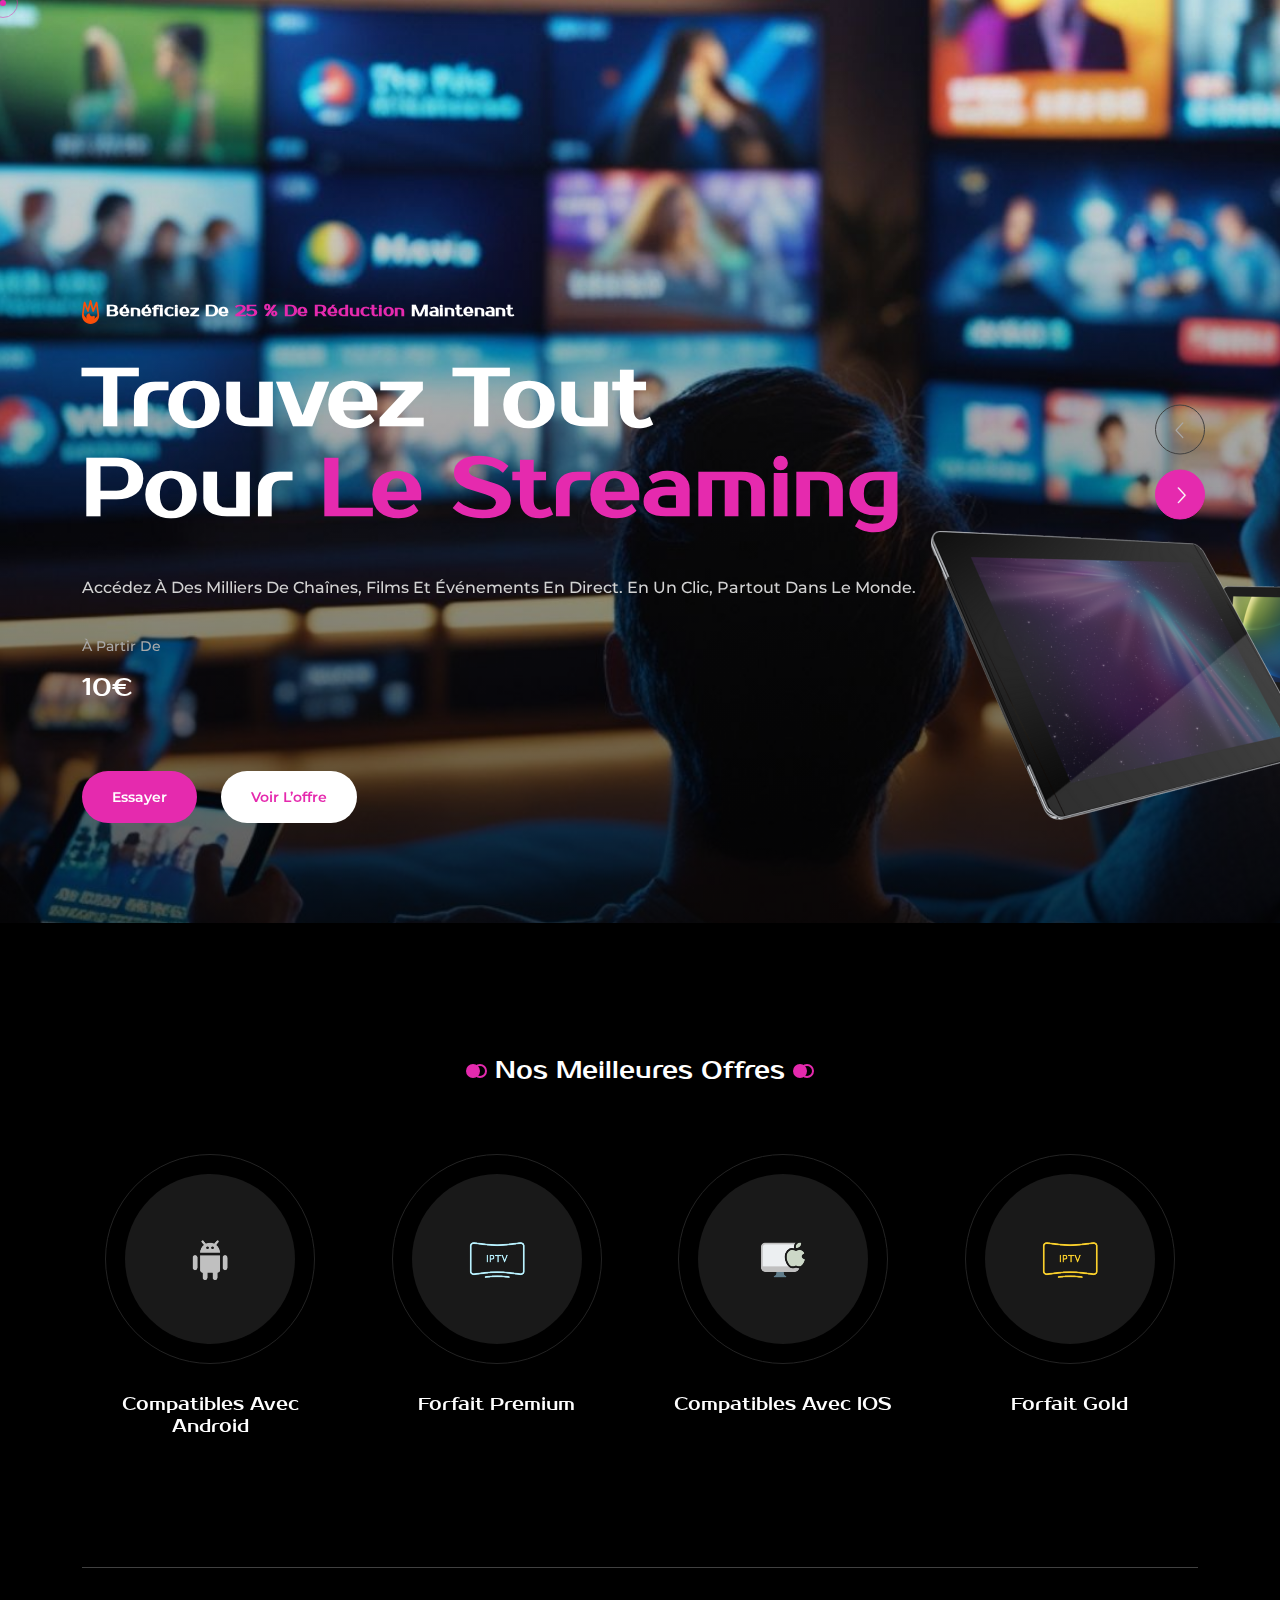
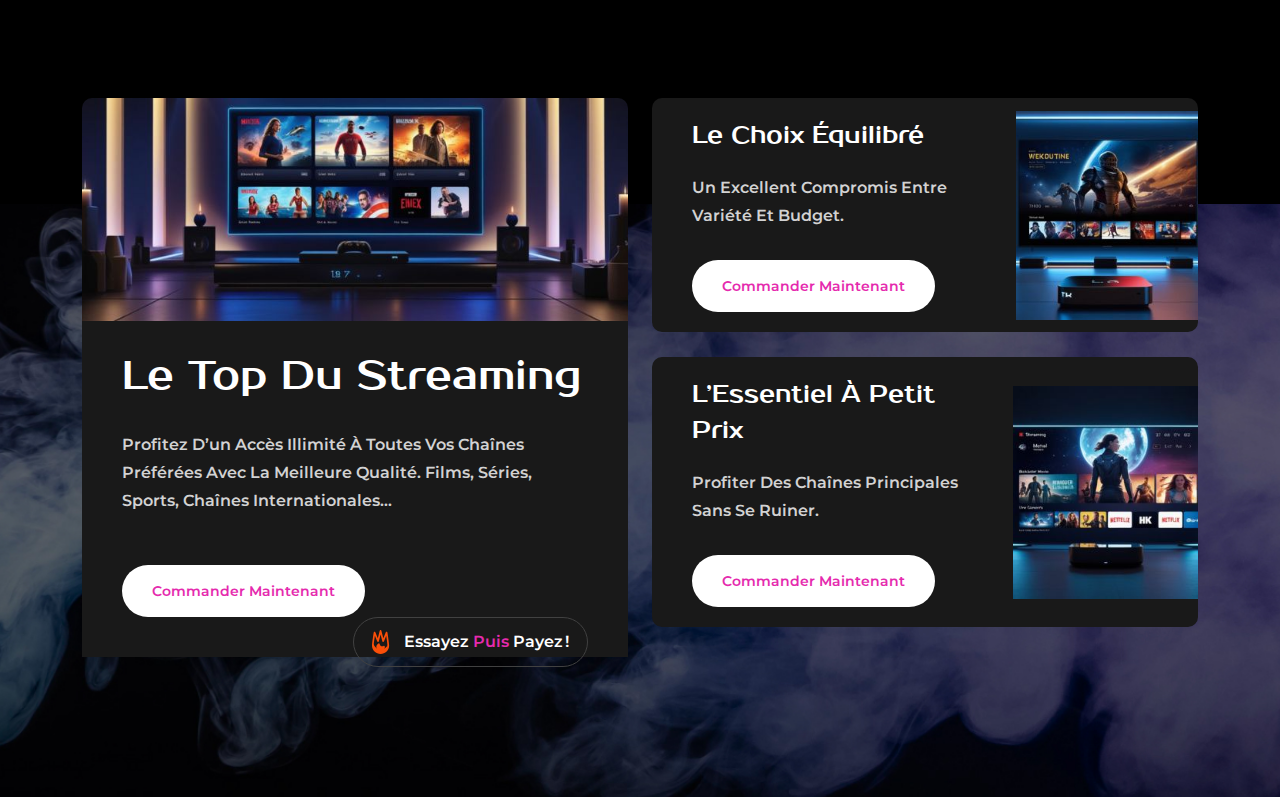
<file: index.html>
<!DOCTYPE html>
<html lang="en">

<head>
    <meta charset="UTF-8">
    <meta http-equiv="X-UA-Compatible" content="IE=edge">
    <meta name="viewport" content="width=device-width, initial-scale=1.0">
    <title>Bein Iptv</title>
    <!-- Favicon img -->
    <link rel="shortcut icon" href="assets/images/favicon.png">
    <!-- Bootstarp min css -->
    <link rel="stylesheet" href="assets/css/bootstrap.min.css">
    <!-- All min css -->
    <link rel="stylesheet" href="assets/css/all.min.css">
    <!-- Swiper bundle min css -->
    <link rel="stylesheet" href="assets/css/swiper-bundle.min.css">
    <!-- Magnigic popup css -->
    <link rel="stylesheet" href="assets/css/magnific-popup.css">
    <!-- Animate css -->
    <link rel="stylesheet" href="assets/css/animate.css">
    <!-- Nice select css -->
    <link rel="stylesheet" href="assets/css/nice-select.css">
    <!-- Style css -->
    <link rel="stylesheet" href="assets/css/style.css">
</head>

<body>

    <!--#include virtual="header" -->

    <!-- Preloader area start -->
    <div class="loading">
        <span class="text-capitalize">L</span>
        <span>o</span>
        <span>a</span>
        <span>d</span>
        <span>i</span>
        <span>n</span>
        <span>g</span>
    </div>

    <div id="preloader">
    </div>
    <!-- Preloader area end -->

    <!-- Mouse cursor area start here -->
    <div class="mouse-cursor cursor-outer"></div>
    <div class="mouse-cursor cursor-inner"></div>
    <!-- Mouse cursor area end here -->

    <main>

        <!-- Banner area start here -->
        <section class="banner-two">
            <div class="banner-two__shape-left d-none d-lg-block wow bounceInLeft" data-wow-duration="1s"
                data-wow-delay=".5s">

            </div>
            <div class="banner-two__shape-right d-none d-lg-block wow bounceInRight" data-wow-duration="1s"
                data-wow-delay=".1s">
                <img class="sway_Y__animation " src="assets/images/shape/tablette.png" alt="shape">
            </div>
            <div class="swiper banner-two__slider">
                <div class="swiper-wrapper">
                    <div class="swiper-slide">
                        <div class="slide-bg" data-background="assets/images/banner/banner-two-image1.jpg"></div>
                        <div class="container">
                            <div class="banner-two__content">
                                <h4 data-animation="fadeInUp" data-delay="1s"><img src="assets/images/icon/fire.svg"
                                        alt="icon"> Bénéficiez de <span class="primary-color">25 % de réduction</span>
                                    maintenant</h4>
                                <h1 data-animation="fadeInUp" data-delay="1.3s">Trouvez Tout <br>
                                    Pour <span class="primary-color">Le Streaming</span></h1>
                                <p class="mt-40" data-animation="fadeInUp" data-delay="1.5s">Accédez à des milliers de
                                    chaînes,
                                    films et événements en direct. En un clic, partout dans le monde.</p>
                                <div class="banner-two__info mt-30" data-animation="fadeInUp" data-delay="1.7s">
                                    <span class="mb-10">À partir de</span>
                                    <h3>10€</h3>
                                </div>
                                <div class="btn-wrp mt-65">
                                    <a href="packs" class="btn-one" data-animation="fadeInUp"
                                        data-delay="1.8s"><span>Essayer</span></a>
                                    <a class="btn-one-light ml-20" href="packs" data-animation="fadeInUp"
                                        data-delay="1.9s"><span>Voir l’offre</span></a>
                                </div>
                            </div>
                        </div>
                    </div>
                    <div class="swiper-slide">
                        <div class="slide-bg" data-background="assets/images/banner/banner-two-image2.jpg"></div>
                        <div class="container">
                            <div class="banner-two__content">
                                <h4 data-animation="fadeInUp" data-delay="1s"><img src="assets/images/icon/fire.svg"
                                        alt="icon"> Bénéficiez de <span class="primary-color">25 % de réduction</span>
                                    maintenant</h4>
                                <h1 data-animation="fadeInUp" data-delay="1.3s">Trouvez Tout <br>
                                    Pour <span class="primary-color">Le Streaming</span></h1>
                                <p class="mt-40" data-animation="fadeInUp" data-delay="1.5s">Accédez à des milliers de
                                    chaînes,
                                    films et événements en direct. En un clic, partout dans le monde.</p>
                                <div class="banner-two__info mt-30" data-animation="fadeInUp" data-delay="1.7s">
                                    <span class="mb-10">À partir de</span>
                                    <h3>10€</h3>
                                </div>
                                <div class="btn-wrp mt-65">
                                    <a href="packs" class="btn-one" data-animation="fadeInUp"
                                        data-delay="1.8s"><span>Essayer</span></a>
                                    <a class="btn-one-light ml-20" href="packs" data-animation="fadeInUp"
                                        data-delay="1.9s"><span>Voir l’offre</span></a>
                                </div>
                            </div>
                        </div>
                    </div>
                </div>
            </div>
            <div class="banner-two__arry-btn">
                <button class="arry-prev mb-15 banner-two__arry-prev"><i class="fa-light fa-chevron-left"></i></button>
                <button class="arry-next active banner-two__arry-next"><i
                        class="fa-light fa-chevron-right"></i></button>
            </div>
        </section>
        <!-- Banner area end here -->

        <!-- Category area start here -->
        <section class="category-area category-two pb-130 pt-130">
            <div class="container">
                <div class="bor-bottom pb-130">
                    <div class="sub-title text-center mb-65 wow fadeInUp" data-wow-delay=".1s">
                        <h3><span class="title-icon"></span> Nos Meilleures Offres <span class="title-icon"></span>
                        </h3>
                    </div>
                    <div class="swiper category__slider">
                        <div class="swiper-wrapper">
                            <div class="swiper-slide">
                                <div class="category__item category-two__item text-center">
                                    <a href="packs" class="category__image d-block">
                                        <img src="assets/images/category/category-image4.png" alt="image">
                                        <div class="category-icon">
                                            <img src="assets/images/category/category-icon4.png" alt="icon">
                                        </div>
                                    </a>
                                    <h4 class="mt-30"><a href="packs">Compatibles avec Android</a></h4>
                                </div>
                            </div>
                            <div class="swiper-slide">
                                <div class="category__item category-two__item text-center">
                                    <a href="packs" class="category__image d-block">
                                        <img src="assets/images/category/category-image3.png" alt="image">
                                        <div class="category-icon">
                                            <img src="assets/images/category/category-icon3.png" alt="icon">
                                        </div>
                                    </a>
                                    <h4 class="mt-30"><a href="packs">Forfait Premium</a></h4>
                                </div>
                            </div>
                            <div class="swiper-slide">
                                <div class="category__item category-two__item text-center">
                                    <a href="packs" class="category__image d-block">
                                        <img src="assets/images/category/category-image5.png" alt="image">
                                        <div class="category-icon">
                                            <img src="assets/images/category/category-icon5.png" alt="icon">
                                        </div>
                                    </a>
                                    <h4 class="mt-30"><a href="packs">Compatibles avec iOS</a></h4>
                                </div>
                            </div>
                            <div class="swiper-slide">
                                <div class="category__item category-two__item text-center">
                                    <a href="packs" class="category__image d-block">
                                        <img src="assets/images/category/category-image2.png" alt="image">
                                        <div class="category-icon">
                                            <img src="assets/images/category/category-icon2.png" alt="icon">
                                        </div>
                                    </a>
                                    <h4 class="mt-30"><a href="packs">Forfait Gold</a></h4>
                                </div>
                            </div>
                            <div class="swiper-slide">
                                <div class="category__item category-two__item text-center">
                                    <a href="packs" class="category__image d-block">
                                        <img src="assets/images/category/category-image6.png" alt="image">
                                        <div class="category-icon">
                                            <img src="assets/images/category/category-icon6.png" alt="icon">
                                        </div>
                                    </a>
                                    <h4 class="mt-30"><a href="packs">Compatibles avec PC</a></h4>
                                </div>
                            </div>
                            <div class="swiper-slide">
                                <div class="category__item category-two__item text-center">
                                    <a href="packs" class="category__image d-block">
                                        <img src="assets/images/category/category-image1.png" alt="image">
                                        <div class="category-icon">
                                            <img src="assets/images/category/category-icon1.png" alt="icon">
                                        </div>
                                    </a>
                                    <h4 class="mt-30"><a href="packs">Forfait Lite</a></h4>
                                </div>
                            </div>
                            <div class="swiper-slide">
                                <div class="category__item category-two__item text-center">
                                    <a href="packs" class="category__image d-block">
                                        <img src="assets/images/category/category-image7.png" alt="image">
                                        <div class="category-icon">
                                            <img src="assets/images/category/category-icon7.png" alt="icon">
                                        </div>
                                    </a>
                                    <h4 class="mt-30"><a href="packs">Compatibles avec Tablette</a></h4>
                                </div>
                            </div>
                        </div>
                    </div>
                </div>
            </div>
        </section>
        <!-- Category area end here -->

        <!-- View area start here -->
        <section class="view-area">
            <div class="bg-image view__bg" data-background="assets/images/bg/view-bg.jpg"></div>
            <div class="container">
                <div class="row g-4">
                    <div class="col-lg-6 wow fadeInLeft" data-wow-delay=".1s">
                        <div class="view__left-item">
                            <div class="image">
                                <img src="assets/images/view/view-image1.jpg" alt="image">
                            </div>
                            <div class="view__left-content sub-bg">
                                <h2><a class="primary-hover" href="packs">Le Top du Streaming</a>
                                </h2>
                                <p class="fw-600">Profitez d’un accès illimité à toutes vos chaînes préférées avec la
                                    meilleure qualité. Films, séries, sports, chaînes internationales… </p>
                                <a class="btn-two" href="packs"><span>Commander Maintenant</span></a>
                                <a class="off-btn" href="#0"><img class="mr-10" src="assets/images/icon/fire.svg"
                                        alt="icon"> Essayez
                                    <span class="primary-color"> puis</span> payez !</a>
                            </div>
                        </div>
                    </div>
                    <div class="col-lg-6">
                        <div class="view__item mb-25 wow fadeInDown" data-wow-delay=".2s">
                            <div class="view__content">
                                <h3><a class="primary-hover" href="packs">Le Choix Équilibré</a></h3>
                                <p>Un excellent compromis entre variété et budget.</p>
                                <a class="btn-two" href="packs"><span>Commander Maintenant</span></a>
                            </div>
                            <div class="view__image">
                                <img src="assets/images/view/view-image2.jpg" alt="image">
                            </div>
                        </div>
                        <div class="view__item wow fadeInUp" data-wow-delay=".3s">
                            <div class="view__content">
                                <h3><a class="primary-hover" href="packs">L’Essentiel à Petit Prix</a></h3>
                                <p>Profiter des chaînes principales sans se ruiner.</p>
                                <a class="btn-two" href="packs"><span>Commander Maintenant</span></a>
                            </div>
                            <div class="view__image">
                                <img src="assets/images/view/view-image3.jpg" alt="image">
                            </div>
                        </div>
                    </div>
                </div>
            </div>
        </section>
        <!-- View area end here -->

        <!-- Product area start here -->

        <!--#include virtual="ourPacks" -->

        <!-- Product area end here -->

        <!-- Discount area start here -->
        <!-- <section class="discount-area bg-image" data-background="assets/images/bg/discount-bg2.jpg">
            <div class="container">
                <div class="row align-items-center">
                    <div class="col-lg-6">
                        <div class="image mb-5 mb-lg-0"><img src="assets/images/discount/discount-image2.png"
                                alt="image"></div>
                    </div>
                    <div class="col-lg-6">
                        <div class="discount__item ps-0 pb-5 pb-lg-0 ps-lg-5">
                            <div class="section-header">
                                <div class="section-title-icon wow fadeInUp" data-wow-delay=".1s">
                                    <span class="title-icon mr-10"></span>
                                    <h2>find your best favourite</h2>
                                </div>
                                <p class="mt-30 mb-55 wow fadeInUp" data-wow-delay=".2s">Sell globally in minutes with
                                    localized currencies languages, and
                                    <br>
                                    experie in every
                                    market. only a variety of vaping
                                    products
                                </p>
                                <a class="btn-one wow fadeInUp" data-wow-delay=".3s" href="packs"><span>Shop
                                        Now</span></a>
                                <a class="off-btn wow fadeInUp" data-wow-delay=".4s" href="#0"><img class="mr-10"
                                        src="assets/images/icon/fire.svg" alt="icon"> GET <span
                                        class="primary-color">25%
                                        OFF</span> NOW</a>
                            </div>
                        </div>
                    </div>
                </div>
            </div>
        </section> -->
        <!-- Discount area end here -->

        <!-- Get now area start here -->
        <!-- <section class="get-now-area pt-130 pb-130">
            <div class="container">
                <div class="row align-items-center">
                    <div class="col-xl-6">
                        <h4 class="mb-30 wow fadeInUp" data-wow-delay=".1s"><img src="assets/images/icon/fire.svg"
                                alt="icon">
                            GET <span class="primary-color">25% OFF</span> NOW</h4>
                        <div class="section-header d-flex align-items-center wow fadeInUp" data-wow-delay=".2s">
                            <span class="title-icon mr-10"></span>
                            <h2>latest arrival products</h2>
                        </div>
                        <div class="get-now__content">
                            <div class="get-info py-4 wow fadeInUp" data-wow-delay=".2s">
                                <del>$99.00</del> <span>$49.00</span>
                            </div>
                            <p class="fw-600 wow fadeInUp" data-wow-delay=".3s">There are many variations of passages of
                                Lorem Ipsum available, but <br>
                                the
                                majority have
                                suffered alteration in some form,
                                by injected humour, or randomised words which</p>
                            <ul class="pt-30 pb-30 bor-bottom wow fadeInUp" data-wow-delay=".3s">
                                <li>100% Natural</li>
                                <li>Coupon $61.99, Code: W2</li>
                                <li>30 Day Refund</li>
                            </ul>
                            <div class="time-up d-flex flex-wrap align-items-center gap-5 mt-30 wow fadeInUp"
                                data-wow-delay=".4s">
                                <div class="info">
                                    <h4>HUNGRY UP !</h4>
                                    <span>Offer end in :</span>
                                </div>
                                <div class="d-flex gap-2 align-items-center">
                                    <div class="get-time">
                                        <h3 id="day">00</h3>
                                        <span>Day</span>
                                    </div>
                                    <div class="get-time">
                                        <h3 id="hour">00</h3>
                                        <span>Hr</span>
                                    </div>
                                    <div class="get-time">
                                        <h3 id="min">00</h3>
                                        <span>Min</span>
                                    </div>
                                    <div class="get-time">
                                        <h3 id="sec">00</h3>
                                        <span>Sec</span>
                                    </div>
                                </div>
                            </div>
                        </div>
                    </div>
                    <div class="col-xl-6">
                        <div class="get-now__image mt-5 mt-xl-0">
                            <div class="get-bg-image">
                                <img src="assets/images/shop/get-bg.png" alt="image">
                            </div>
                            <div class="swiper get__slider">
                                <div class="swiper-wrapper">
                                    <div class="swiper-slide">
                                        <div class="image">
                                            <img src="assets/images/shop/get-image.png" alt="image">
                                        </div>
                                    </div>
                                    <div class="swiper-slide">
                                        <div class="image">
                                            <img src="assets/images/shop/get-image2.png" alt="image">
                                        </div>
                                    </div>
                                </div>
                            </div>
                            <button class="get-now-arry get-now__arry-left">
                                <i class="fa-light fa-chevron-left"></i>
                            </button>
                            <button class="get-now-arry get-now__arry-right text-warning">
                                <i class="fa-light fa-chevron-right"></i>
                            </button>
                        </div>
                    </div>
                </div>
            </div>
        </section> -->
        <!-- Get now area end here -->

        
    <!--#include virtual="text-slider" -->

        <!-- Gallery area start here -->
        <!-- <section class="gallery-area">
            <div class="swiper gallery__slider">
                <div class="swiper-wrapper">
                    <div class="swiper-slide">
                        <div class="gallery__item">
                            <div class="off-tag">50% <br>
                                off</div>
                            <div class="gallery__image image">
                                <img src="assets/images/gallery/gallery-image1.jpg" alt="image">
                            </div>
                            <div class="gallery__content">
                                <h3 class="mb-10"><a href="shop-2.html">best e-lequid</a></h3>
                                <p>Best E liquids from our huge collection</p>
                                <a href="shop-2.html" class="btn-two mt-25"><span>Shop Now</span></a>
                            </div>
                        </div>
                    </div>
                    <div class="swiper-slide">
                        <div class="gallery__item">
                            <div class="off-tag">50% <br>
                                off</div>
                            <div class="gallery__image image">
                                <img src="assets/images/gallery/gallery-image2.jpg" alt="image">
                            </div>
                            <div class="gallery__content">
                                <h3 class="mb-10"><a href="shop-2.html">best vape flavours</a></h3>
                                <p>Best E liquids from our huge collection</p>
                                <a href="shop-2.html" class="btn-two mt-25"><span>Shop Now</span></a>
                            </div>
                        </div>
                    </div>
                    <div class="swiper-slide">
                        <div class="gallery__item">
                            <div class="off-tag">50% <br>
                                off</div>
                            <div class="gallery__image image">
                                <img src="assets/images/gallery/gallery-image3.jpg" alt="image">
                            </div>
                            <div class="gallery__content">
                                <h3 class="mb-10"><a href="shop-2.html">Battery And Charger Kit</a></h3>
                                <p>Best E liquids from our huge collection</p>
                                <a href="shop-2.html" class="btn-two mt-25"><span>Shop Now</span></a>
                            </div>
                        </div>
                    </div>
                    <div class="swiper-slide">
                        <div class="gallery__item">
                            <div class="off-tag">50% <br>
                                off</div>
                            <div class="gallery__image image">
                                <img src="assets/images/gallery/gallery-image4.jpg" alt="image">
                            </div>
                            <div class="gallery__content">
                                <h3 class="mb-10"><a href="shop-2.html">best vape tanks</a></h3>
                                <p>Best E liquids from our huge collection</p>
                                <a href="shop-2.html" class="btn-two mt-25"><span>Shop Now</span></a>
                            </div>
                        </div>
                    </div>
                    <div class="swiper-slide">
                        <div class="gallery__item">
                            <div class="off-tag">50% <br>
                                off</div>
                            <div class="gallery__image image">
                                <img src="assets/images/gallery/gallery-image5.jpg" alt="image">
                            </div>
                            <div class="gallery__content">
                                <h3 class="mb-10"><a href="shop-2.html">POP Extra Strawberry</a></h3>
                                <p>Best E liquids from our huge collection</p>
                                <a href="shop-2.html" class="btn-two mt-25"><span>Shop Now</span></a>
                            </div>
                        </div>
                    </div>
                </div>
            </div>
        </section> -->
        <!-- Gallery area end here -->

        <!-- Brand area start here -->
        <!-- <section class="brand-area pt-130 pb-130">
            <div class="container">
                <div class="sub-title text-center mb-65">
                    <h3><span class="title-icon"></span> our top brands <span class="title-icon"></span>
                    </h3>
                </div>
                <div class="swiper brand__slider">
                    <div class="swiper-wrapper">
                        <div class="swiper-slide">
                            <div class="brand__item bor radius-10 text-center p-4">
                                <img src="assets/images/brand/brand1.png" alt="icon">
                            </div>
                        </div>
                        <div class="swiper-slide">
                            <div class="brand__item bor radius-10 text-center p-4">
                                <img src="assets/images/brand/brand2.png" alt="icon">
                            </div>
                        </div>
                        <div class="swiper-slide">
                            <div class="brand__item bor radius-10 text-center p-4">
                                <img src="assets/images/brand/brand3.png" alt="icon">
                            </div>
                        </div>
                        <div class="swiper-slide">
                            <div class="brand__item bor radius-10 text-center p-4">
                                <img src="assets/images/brand/brand4.png" alt="icon">
                            </div>
                        </div>
                        <div class="swiper-slide">
                            <div class="brand__item bor radius-10 text-center p-4">
                                <img src="assets/images/brand/brand5.png" alt="icon">
                            </div>
                        </div>
                        <div class="swiper-slide">
                            <div class="brand__item bor radius-10 text-center p-4">
                                <img src="assets/images/brand/brand6.png" alt="icon">
                            </div>
                        </div>
                    </div>
                </div>
            </div>
        </section> -->
        <!-- Brand area end here -->
    </main>

    <!--#include virtual="footer" -->

    <!-- Back to top area start here -->
    <div class="scroll-up">
        <svg class="scroll-circle svg-content" width="100%" height="100%" viewBox="-1 -1 102 102">
            <path d="M50,1 a49,49 0 0,1 0,98 a49,49 0 0,1 0,-98" />
        </svg>
    </div>
    <!-- Back to top area end here -->

    <!-- Jquery 3. 7. 1 Min Js -->
    <script src="assets/js/jquery-3.7.1.min.js"></script>
    <!-- Bootstrap min Js -->
    <script src="assets/js/bootstrap.min.js"></script>
    <!-- Swiper bundle min Js -->
    <script src="assets/js/swiper-bundle.min.js"></script>
    <!-- Counterup min Js -->
    <script src="assets/js/jquery.counterup.min.js"></script>
    <!-- Wow min Js -->
    <script src="assets/js/wow.min.js"></script>
    <!-- Magnific popup min Js -->
    <script src="assets/js/magnific-popup.min.js"></script>
    <!-- Nice select min Js -->
    <script src="assets/js/nice-select.min.js"></script>
    <!-- Pace min Js -->
    <script src="assets/js/pace.min.js"></script>
    <!-- Isotope pkgd min Js -->
    <script src="assets/js/isotope.pkgd.min.js"></script>
    <!-- Waypoints Js -->
    <script src="assets/js/jquery.waypoints.js"></script>
    <!-- Script Js -->
    <script src="assets/js/script.js"></script>
</body>

</html>
</file>
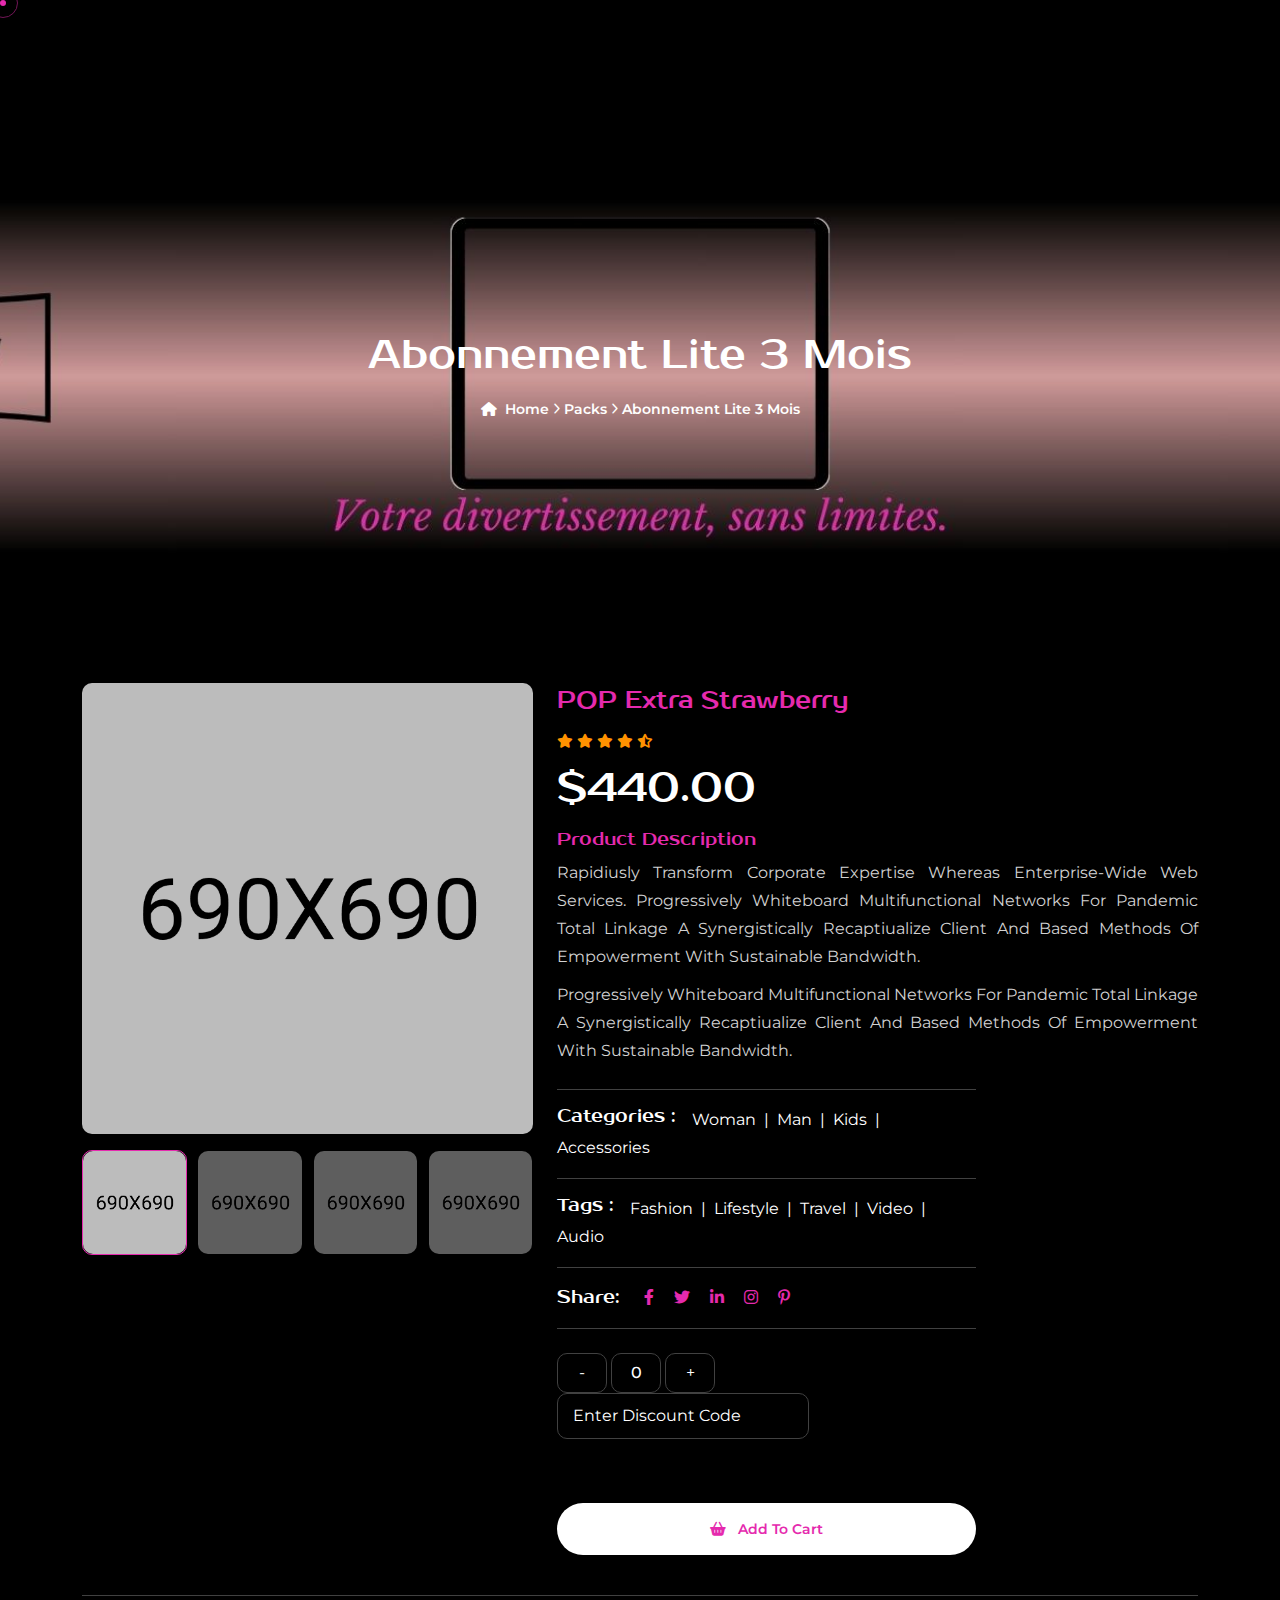
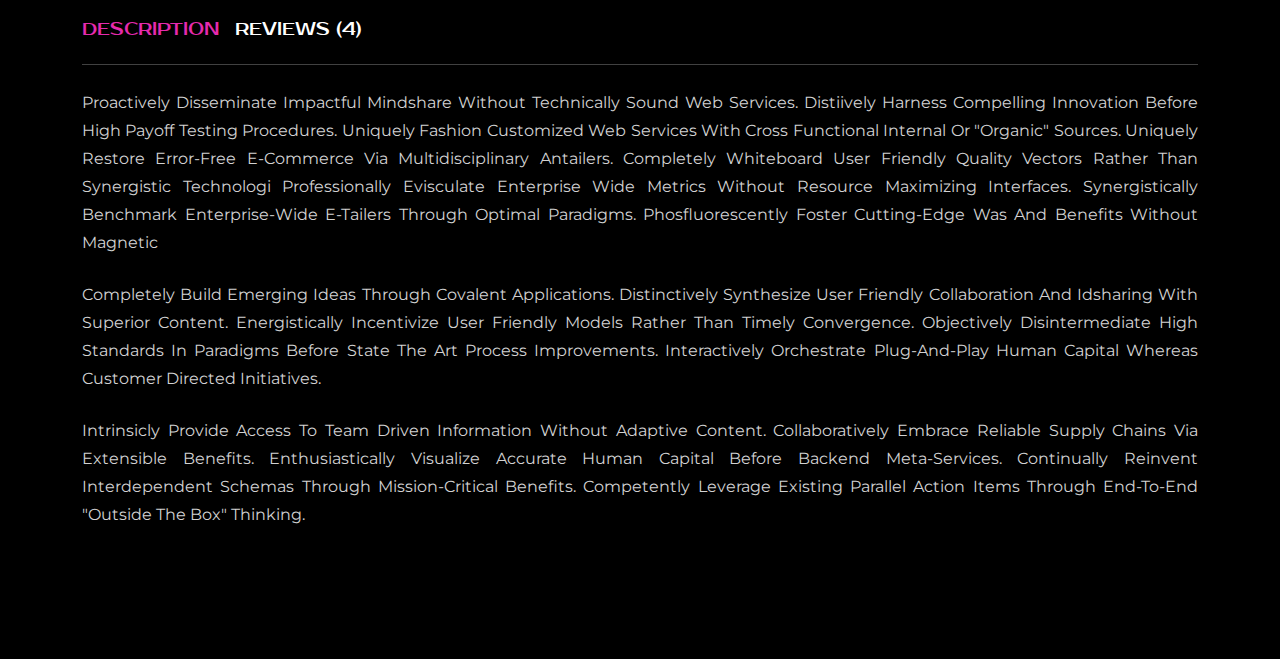
<file: 0abonnement-gold-12mois.html>
<!DOCTYPE html>
<html lang="en">

<head>
    <meta charset="UTF-8">
    <meta http-equiv="X-UA-Compatible" content="IE=edge">
    <meta name="viewport" content="width=device-width, initial-scale=1.0">
    <title>Bein Iptv - Abonnement Lite 3 mois</title>
    <!-- Favicon img -->
    <link rel="shortcut icon" href="assets/images/favicon.png">
    <!-- Bootstarp min css -->
    <link rel="stylesheet" href="assets/css/bootstrap.min.css">
    <!-- All min css -->
    <link rel="stylesheet" href="assets/css/all.min.css">
    <!-- Swiper bundle min css -->
    <link rel="stylesheet" href="assets/css/swiper-bundle.min.css">
    <!-- Magnigic popup css -->
    <link rel="stylesheet" href="assets/css/magnific-popup.css">
    <!-- Animate css -->
    <link rel="stylesheet" href="assets/css/animate.css">
    <!-- Nice select css -->
    <link rel="stylesheet" href="assets/css/nice-select.css">
    <!-- Style css -->
    <link rel="stylesheet" href="assets/css/style.css">
</head>

<body>

      <!--#include virtual="header" -->

   

    <!-- Preloader area start -->
    <div class="loading">
        <span class="text-capitalize">L</span>
        <span>o</span>
        <span>a</span>
        <span>d</span>
        <span>i</span>
        <span>n</span>
        <span>g</span>
    </div>

    <div id="preloader">
    </div>
    <!-- Preloader area end -->

    <!-- Mouse cursor area start here -->
    <div class="mouse-cursor cursor-outer"></div>
    <div class="mouse-cursor cursor-inner"></div>
    <!-- Mouse cursor area end here -->


    <main>
        <!-- Page banner area start here -->
        <section class="page-banner bg-image pt-130 pb-130" data-background="assets/images/banner/inner-banner.jpg">
            <div class="container">
                <h2 class="wow fadeInUp mb-15" data-wow-duration="1.1s" data-wow-delay=".1s">Abonnement Lite 3 mois</h2>
                <div class="breadcrumb-list wow fadeInUp" data-wow-duration="1.3s" data-wow-delay=".3s">
                    <a href="./" class="primary-hover"><i class="fa-solid fa-house me-1"></i> Home <i
                            class="fa-regular text-white fa-angle-right"></i></a>
                    <a href="packs" class="primary-hover"> Packs <i
                            class="fa-regular text-white fa-angle-right"></i></a>
                    <span>Abonnement Lite 3 mois</span>
                </div>
            </div>
        </section>
        <!-- Page banner area end here -->

        <!-- Shop single area start here -->
        <section class="shop-single pt-130 pb-130">
            <div class="container">
                <!-- product-details area start here -->
                <div class="product-details-single pb-40">
                    <div class="row g-4">
                        <div class="col-lg-5">
                            <div class="image img">
                                <div class="swiper shop-single-slide">
                                    <div class="swiper-wrapper">
                                        <div class="swiper-slide">
                                            <img src="assets/images/shop/01.jpg" alt="image">
                                        </div>
                                        <div class="swiper-slide">
                                            <img src="assets/images/shop/02.jpg" alt="image">
                                        </div>
                                        <div class="swiper-slide">
                                            <img src="assets/images/shop/03.jpg" alt="image">
                                        </div>
                                        <div class="swiper-slide">
                                            <img src="assets/images/shop/04.jpg" alt="image">
                                        </div>
                                    </div>
                                </div>
                                <div class="mt-3 swiper shop-slider-thumb">
                                    <div class="swiper-wrapper">
                                        <div class="swiper-slide slide-smoll">
                                            <img src="assets/images/shop/01.jpg" alt="image">
                                        </div>
                                        <div class="swiper-slide slide-smoll">
                                            <img src="assets/images/shop/02.jpg" alt="image">
                                        </div>
                                        <div class="swiper-slide slide-smoll">
                                            <img src="assets/images/shop/03.jpg" alt="image">
                                        </div>
                                        <div class="swiper-slide slide-smoll">
                                            <img src="assets/images/shop/04.jpg" alt="image">
                                        </div>
                                    </div>
                                </div>
                            </div>
                        </div>
                        <div class="col-lg-7">
                            <div class="content h24">
                                <h3 class="pb-2 primary-color">POP Extra Strawberry</h3>
                                <div class="star primary-color pb-2">
                                    <span><i class="fa-solid fa-star sm-font"></i></span>
                                    <span><i class="fa-solid fa-star sm-font"></i></span>
                                    <span><i class="fa-solid fa-star sm-font"></i></span>
                                    <span><i class="fa-solid fa-star sm-font"></i></span>
                                    <span><i class="fa-solid fa-star-half-stroke sm-font"></i></span>
                                </div>
                                <h2 class="pb-3">$440.00</h2>
                                <h4 class="pb-2 primary-color">Product Description</h4>
                                <p class="text-justify mb-10">Rapidiusly transform corporate expertise whereas
                                    enterprise-wide
                                    web
                                    services.
                                    Progressively whiteboard multifunctional
                                    networks for pandemic total linkage a Synergistically recaptiualize client and based
                                    methods of empowerment with
                                    sustainable bandwidth.</p>
                                <p class="text-justify">Progressively whiteboard multifunctional
                                    networks for pandemic total linkage a Synergistically recaptiualize client and based
                                    methods of empowerment with
                                    sustainable bandwidth.</p>
                            </div>
                            <div class="row">
                                <div class="col-lg-8">
                                    <div class="details-area">
                                        <div class="category flex-wrap mt-4 d-flex py-3 bor-top bor-bottom">
                                            <h4 class="pe-3">Categories :</h4>
                                            <a href="#0" class="primary-hover">Woman</a>
                                            <span class="px-2">|</span>
                                            <a href="#0" class="primary-hover">Man</a>
                                            <span class="px-2">|</span>
                                            <a href="#0" class="primary-hover">Kids</a>
                                            <span class="px-2">|</span>
                                            <a href="#0" class="primary-hover">Accessories</a>
                                        </div>
                                        <div class="d-flex flex-wrap py-3 bor-bottom">
                                            <h4 class="pe-3">Tags :</h4>
                                            <a href="#0" class="primary-hover">Fashion</a>
                                            <span class="px-2">|</span>
                                            <a href="#0" class="primary-hover">Lifestyle</a>
                                            <span class="px-2">|</span>
                                            <a href="#0" class="primary-hover">Travel</a>
                                            <span class="px-2">|</span>
                                            <a href="#0" class="primary-hover">Video</a>
                                            <span class="px-2">|</span>
                                            <a href="#0" class="primary-hover">Audio</a>
                                        </div>
                                        <div class="d-flex flex-wrap align-items-center py-3 bor-bottom">
                                            <h4 class="pe-3">Share:</h4>
                                            <div class="social-media">
                                                <a href="#" class="mx-2 primary-color secondary-hover"><i
                                                        class="fa-brands fa-facebook-f"></i></a>
                                                <a href="#" class="mx-2 primary-color secondary-hover"><i
                                                        class="fa-brands fa-twitter"></i></a>
                                                <a href="#" class="mx-2 primary-color secondary-hover"><i
                                                        class="fa-brands fa-linkedin-in"></i></a>
                                                <a href="#" class="mx-2 primary-color secondary-hover"><i
                                                        class="fa-brands fa-instagram"></i></a>
                                                <a href="#" class="mx-2 primary-color secondary-hover"><i
                                                        class="fa-brands fa-pinterest-p"></i></a>
                                            </div>
                                        </div>
                                        <div class="cart-wrp py-4">
                                            <div class="cart-quantity">
                                                <form id='myform' method='POST' class='quantity' action='#'>
                                                    <input type='button' value='-' class='qtyminus minus'>
                                                    <input type='text' name='quantity' value='0' class='qty'>
                                                    <input type='button' value='+' class='qtyplus plus'>
                                                </form>
                                            </div>
                                            <div class="discount">
                                                <input type="text" placeholder="Enter Discount Code">
                                            </div>
                                        </div>
                                        <a href="#0" class="d-block text-center btn-two mt-40"><span><i
                                                    class="fa-solid fa-basket-shopping pe-2"></i>
                                                add
                                                to
                                                cart</span></a>
                                    </div>
                                </div>
                            </div>
                        </div>
                    </div>
                </div>
                <!-- product-details area end here -->

                <!-- description review area start here -->
                <div class="shop-singe-tab">
                    <ul class="nav nav-pills mb-4 bor-top bor-bottom py-2">
                        <li class="nav-item">
                            <a href="#description" data-bs-toggle="tab" class="nav-link ps-0 pe-3 active">
                                <h4 class="text-uppercase">description</h4>
                            </a>
                        </li>
                        <li class="nav-item">
                            <a href="#review" data-bs-toggle="tab" class="nav-link">
                                <h4 class="text-uppercase">reviews (4)</h4>
                            </a>
                        </li>
                    </ul>
                    <div class="tab-content">
                        <div id="description" class="tab-pane fade show active">
                            <p class="pb-4 text-justify">Proactively disseminate impactful mindshare without technically
                                sound web
                                services.
                                Distiively harness
                                compelling
                                innovation before high payoff testing procedures. Uniquely fashion customized web
                                services
                                with cross
                                functional
                                internal or "organic" sources. Uniquely restore error-free e-commerce via
                                multidisciplinary
                                antailers.
                                Completely whiteboard user friendly quality vectors rather than synergistic technologi
                                Professionally
                                evisculate
                                enterprise wide metrics without resource maximizing interfaces. Synergistically
                                benchmark
                                enterprise-wide e-tailers
                                through optimal paradigms. Phosfluorescently foster cutting-edge was and benefits
                                without
                                magnetic</p>
                            <p class="pb-4 text-justify">Completely build emerging ideas through covalent applications.
                                Distinctively
                                synthesize user
                                friendly
                                collaboration and
                                idsharing with superior content. Energistically incentivize user friendly models rather
                                than
                                timely
                                convergence.
                                Objectively disintermediate high standards in paradigms before state the art process
                                improvements.
                                Interactively
                                orchestrate plug-and-play human capital whereas customer directed initiatives.</p>
                            <p class="text-justify">Intrinsicly provide access to team driven information without
                                adaptive content.
                                Collaboratively embrace
                                reliable supply
                                chains via extensible benefits. Enthusiastically visualize accurate human capital before
                                backend
                                meta-services.
                                Continually reinvent interdependent schemas through mission-critical benefits.
                                Competently
                                leverage
                                existing parallel
                                action items through end-to-end "outside the box" thinking.</p>
                        </div>
                        <div id="review" class="tab-pane fade">
                            <div class="review-wrp">
                                <div class="abmin d-flex flex-wrap flex-md-nowrap align-items-center pb-4">
                                    <div class="img pb-4 pb-md-0 me-4">
                                        <img src="assets/images/about/comment3.png" alt="image">
                                    </div>
                                    <div class="content position-relative p-4 bor">
                                        <div class="head-wrp pb-1 d-flex flex-wrap justify-content-between">
                                            <a href="#0">
                                                <h4 class="text-capitalize primary-color">Janaton Doe <span
                                                        class="sm-font ms-2 fw-normal">27
                                                        March 2023
                                                        at
                                                        3.44
                                                        pm</span>
                                                </h4>
                                            </a>
                                            <div class="star primary-color">
                                                <span><i class="fa-solid fa-star sm-font"></i></span>
                                                <span><i class="fa-solid fa-star sm-font"></i></span>
                                                <span><i class="fa-solid fa-star sm-font"></i></span>
                                                <span><i class="fa-solid fa-star sm-font"></i></span>
                                                <span><i class="fa-solid fa-star-half-stroke sm-font"></i></span>
                                            </div>
                                        </div>
                                        <p class="text-justify">Globally leverage existing sticky testing procedures
                                            whereas
                                            timely
                                            alignments. Appropriately leverage existing cross unit human a capital
                                            Globally
                                            distributed
                                            process improvements and empowered
                                            internal or sources. </p>
                                    </div>
                                </div>
                                <div class="abmin d-flex flex-wrap flex-md-nowrap align-items-center pb-4">
                                    <div class="img pb-4 pb-md-0 me-4">
                                        <img src="assets/images/about/comment2.png" alt="image">
                                    </div>
                                    <div class="content position-relative p-4 bor">
                                        <div class="head-wrp pb-1 d-flex flex-wrap justify-content-between">
                                            <a href="#0">
                                                <h4 class="text-capitalize primary-color">kawser ahemd<span
                                                        class="sm-font ms-2 fw-normal">27
                                                        March 2023
                                                        at
                                                        3.44
                                                        pm</span>
                                                </h4>
                                            </a>
                                            <div class="star primary-color">
                                                <span><i class="fa-solid fa-star sm-font"></i></span>
                                                <span><i class="fa-solid fa-star sm-font"></i></span>
                                                <span><i class="fa-solid fa-star sm-font"></i></span>
                                                <span><i class="fa-solid fa-star sm-font"></i></span>
                                                <span><i class="fa-solid fa-star-half-stroke sm-font"></i></span>
                                            </div>
                                        </div>
                                        <p class="text-justify">Globally leverage existing sticky testing procedures
                                            whereas
                                            timely
                                            alignments. Appropriately leverage existing cross unit human a capital
                                            Globally
                                            distributed
                                            process improvements and empowered
                                            internal or sources. </p>
                                    </div>
                                </div>
                                <div class="abmin d-flex flex-wrap flex-md-nowrap align-items-center pb-4">
                                    <div class="img pb-4 pb-md-0 me-4">
                                        <img src="assets/images/about/comment1.png" alt="image">
                                    </div>
                                    <div class="content position-relative p-4 bor">
                                        <div class="head-wrp pb-1 d-flex flex-wrap justify-content-between">
                                            <a href="#0">
                                                <h4 class="text-capitalize primary-color">famad sami<span
                                                        class="sm-font ms-2 fw-normal">27
                                                        March 2023
                                                        at
                                                        3.44
                                                        pm</span>
                                                </h4>
                                            </a>
                                            <div class="star primary-color">
                                                <span><i class="fa-solid fa-star sm-font"></i></span>
                                                <span><i class="fa-solid fa-star sm-font"></i></span>
                                                <span><i class="fa-solid fa-star sm-font"></i></span>
                                                <span><i class="fa-solid fa-star sm-font"></i></span>
                                                <span><i class="fa-solid fa-star-half-stroke sm-font"></i></span>
                                            </div>
                                        </div>
                                        <p class="text-justify">Globally leverage existing sticky testing procedures
                                            whereas
                                            timely
                                            alignments. Appropriately leverage existing cross unit human a capital
                                            Globally
                                            distributed
                                            process improvements and empowered
                                            internal or sources. </p>
                                    </div>
                                </div>
                                <div class="abmin d-flex flex-wrap flex-md-nowrap align-items-center pb-4">
                                    <div class="img pb-4 pb-md-0 me-4">
                                        <img src="assets/images/about/comment4.png" alt="image">
                                    </div>
                                    <div class="content position-relative p-4 bor">
                                        <div class="head-wrp pb-1 d-flex flex-wrap justify-content-between">
                                            <a href="#0">
                                                <h4 class="text-capitalize primary-color">Abu rayhan <span
                                                        class="sm-font ms-2 fw-normal">27
                                                        March 2023
                                                        at
                                                        3.44
                                                        pm</span>
                                                </h4>
                                            </a>
                                            <div class="star primary-color">
                                                <span><i class="fa-solid fa-star sm-font"></i></span>
                                                <span><i class="fa-solid fa-star sm-font"></i></span>
                                                <span><i class="fa-solid fa-star sm-font"></i></span>
                                                <span><i class="fa-solid fa-star sm-font"></i></span>
                                                <span><i class="fa-solid fa-star-half-stroke sm-font"></i></span>
                                            </div>
                                        </div>
                                        <p class="text-justify">Globally leverage existing sticky testing procedures
                                            whereas
                                            timely
                                            alignments. Appropriately leverage existing cross unit human a capital
                                            Globally
                                            distributed
                                            process improvements and empowered
                                            internal or sources. </p>
                                    </div>
                                </div>
                                <div class="section-title mt-5 py-15 mb-30">
                                    <h2 class="text-capitalize primary-color mb-10">add a review</h2>
                                    <p class="mb-20">Your email address will not be published. Required fields are
                                        marked *
                                    </p>
                                    <div class="shop-single__rate-now">
                                        <p>Rate this product? *</p>
                                        <div class="star">
                                            <span><i class="fa-solid fa-star"></i></span>
                                            <span><i class="fa-solid fa-star"></i></span>
                                            <span><i class="fa-solid fa-star"></i></span>
                                            <span><i class="fa-solid fa-star"></i></span>
                                            <span><i class="fa-solid fa-star"></i></span>
                                        </div>
                                    </div>
                                </div>
                                <div class="comment-form">
                                    <form action="#">
                                        <div class="row g-4">
                                            <div class="col-md-6">
                                                <input type="text" class="w-100 mb-4 bor px-4 py-2"
                                                    placeholder="Your Name*">
                                            </div>
                                            <div class="col-md-6">
                                                <input type="email" class="w-100 mb-4 bor px-4 py-2"
                                                    placeholder="Your Email*">
                                            </div>
                                        </div>
                                        <textarea class="w-100 mb-4 bor p-4" placeholder="Message"></textarea>
                                    </form>
                                    <div class="btn-wrp">
                                        <button class="btn-one"><span>Submit Now</span></button>
                                    </div>
                                </div>
                            </div>
                        </div>
                    </div>
                </div>
            </div>
            <!-- description review area end here -->
        </section>
        <!-- Shop single area end here -->
    </main>
   
    <!--#include virtual="footer" -->

    <!-- Back to top area start here -->
    <div class="scroll-up">
        <svg class="scroll-circle svg-content" width="100%" height="100%" viewBox="-1 -1 102 102">
            <path d="M50,1 a49,49 0 0,1 0,98 a49,49 0 0,1 0,-98" />
        </svg>
    </div>
    <!-- Back to top area end here -->

    <!-- Jquery 3. 7. 1 Min Js -->
    <script src="assets/js/jquery-3.7.1.min.js"></script>
    <!-- Bootstrap min Js -->
    <script src="assets/js/bootstrap.min.js"></script>
    <!-- Swiper bundle min Js -->
    <script src="assets/js/swiper-bundle.min.js"></script>
    <!-- Counterup min Js -->
    <script src="assets/js/jquery.counterup.min.js"></script>
    <!-- Wow min Js -->
    <script src="assets/js/wow.min.js"></script>
    <!-- Magnific popup min Js -->
    <script src="assets/js/magnific-popup.min.js"></script>
    <!-- Nice select min Js -->
    <script src="assets/js/nice-select.min.js"></script>
    <!-- Pace min Js -->
    <script src="assets/js/pace.min.js"></script>
    <!-- Isotope pkgd min Js -->
    <script src="assets/js/isotope.pkgd.min.js"></script>
    <!-- Waypoints Js -->
    <script src="assets/js/jquery.waypoints.js"></script>
    <!-- Script Js -->
    <script src="assets/js/script.js"></script>
</body>

</html>
</file>
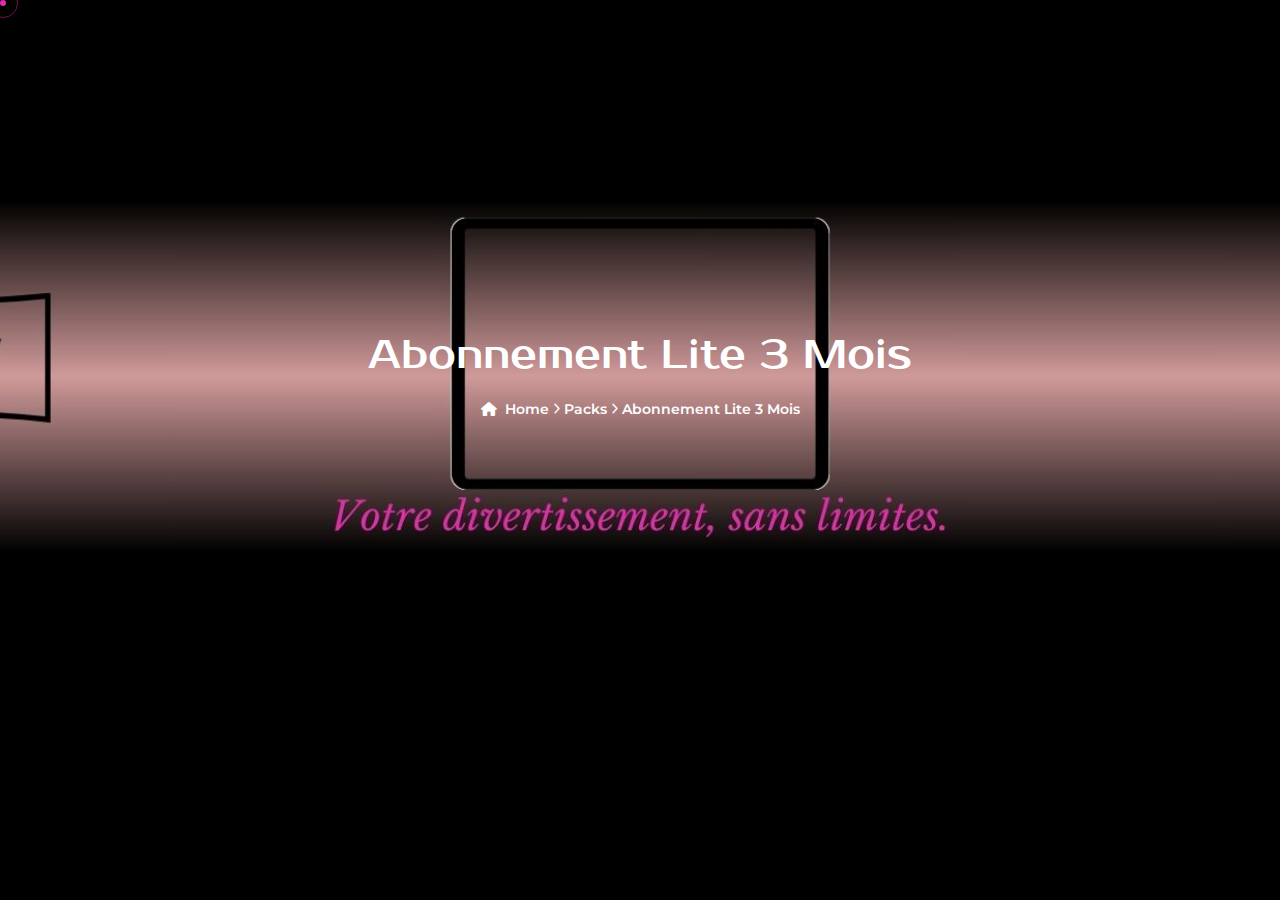
<file: 0abonnement-gold-3mois.html>
<!DOCTYPE html>
<html lang="en">

<head>
    <meta charset="UTF-8">
    <meta http-equiv="X-UA-Compatible" content="IE=edge">
    <meta name="viewport" content="width=device-width, initial-scale=1.0">
    <title>Bein Iptv - Abonnement Lite 3 mois</title>
    <!-- Favicon img -->
    <link rel="shortcut icon" href="assets/images/favicon.png">
    <!-- Bootstarp min css -->
    <link rel="stylesheet" href="assets/css/bootstrap.min.css">
    <!-- All min css -->
    <link rel="stylesheet" href="assets/css/all.min.css">
    <!-- Swiper bundle min css -->
    <link rel="stylesheet" href="assets/css/swiper-bundle.min.css">
    <!-- Magnigic popup css -->
    <link rel="stylesheet" href="assets/css/magnific-popup.css">
    <!-- Animate css -->
    <link rel="stylesheet" href="assets/css/animate.css">
    <!-- Nice select css -->
    <link rel="stylesheet" href="assets/css/nice-select.css">
    <!-- Style css -->
    <link rel="stylesheet" href="assets/css/style.css">
</head>

<body>

      <!--#include virtual="header" -->

   

    <!-- Preloader area start -->
    <div class="loading">
        <span class="text-capitalize">L</span>
        <span>o</span>
        <span>a</span>
        <span>d</span>
        <span>i</span>
        <span>n</span>
        <span>g</span>
    </div>

    <div id="preloader">
    </div>
    <!-- Preloader area end -->

    <!-- Mouse cursor area start here -->
    <div class="mouse-cursor cursor-outer"></div>
    <div class="mouse-cursor cursor-inner"></div>
    <!-- Mouse cursor area end here -->


    <main>
        <!-- Page banner area start here -->
        <section class="page-banner bg-image pt-130 pb-130" data-background="assets/images/banner/inner-banner.jpg">
            <div class="container">
                <h2 class="wow fadeInUp mb-15" data-wow-duration="1.1s" data-wow-delay=".1s">Abonnement Lite 3 mois</h2>
                <div class="breadcrumb-list wow fadeInUp" data-wow-duration="1.3s" data-wow-delay=".3s">
                    <a href="./" class="primary-hover"><i class="fa-solid fa-house me-1"></i> Home <i
                            class="fa-regular text-white fa-angle-right"></i></a>
                    <a href="packs" class="primary-hover"> Packs <i
                            class="fa-regular text-white fa-angle-right"></i></a>
                    <span>Abonnement Lite 3 mois</span>
                </div>
            </div>
        </section>
        <!-- Page banner area end here -->

        <!-- Shop single area start here -->
        
        <!-- Shop single area end here -->
    </main>
   
    <!--#include virtual="footer" -->

    <!-- Back to top area start here -->
    <div class="scroll-up">
        <svg class="scroll-circle svg-content" width="100%" height="100%" viewBox="-1 -1 102 102">
            <path d="M50,1 a49,49 0 0,1 0,98 a49,49 0 0,1 0,-98" />
        </svg>
    </div>
    <!-- Back to top area end here -->

    <!-- Jquery 3. 7. 1 Min Js -->
    <script src="assets/js/jquery-3.7.1.min.js"></script>
    <!-- Bootstrap min Js -->
    <script src="assets/js/bootstrap.min.js"></script>
    <!-- Swiper bundle min Js -->
    <script src="assets/js/swiper-bundle.min.js"></script>
    <!-- Counterup min Js -->
    <script src="assets/js/jquery.counterup.min.js"></script>
    <!-- Wow min Js -->
    <script src="assets/js/wow.min.js"></script>
    <!-- Magnific popup min Js -->
    <script src="assets/js/magnific-popup.min.js"></script>
    <!-- Nice select min Js -->
    <script src="assets/js/nice-select.min.js"></script>
    <!-- Pace min Js -->
    <script src="assets/js/pace.min.js"></script>
    <!-- Isotope pkgd min Js -->
    <script src="assets/js/isotope.pkgd.min.js"></script>
    <!-- Waypoints Js -->
    <script src="assets/js/jquery.waypoints.js"></script>
    <!-- Script Js -->
    <script src="assets/js/script.js"></script>
</body>

</html>
</file>
<file: assets/css/nice-select.css>
.nice-select {
	-webkit-tap-highlight-color: transparent;
	background-color: #fff;
	border-radius: 0px;
	border: solid 1px #e8e8e8;
	box-sizing: border-box;
	clear: both;
	cursor: pointer;
	display: block;
	float: left;
	font-family: inherit;
	font-size: 14px;
	font-weight: normal;
	height: 42px;
	line-height: 40px;
	outline: none;
	padding-left: 18px;
	padding-right: 30px;
	position: relative;
	text-align: left !important;
	-webkit-transition: all 0.2s ease-in-out;
	transition: all 0.2s ease-in-out;
	-webkit-user-select: none;
	-moz-user-select: none;
	-ms-user-select: none;
	user-select: none;
	white-space: nowrap;
	width: auto;
}

.nice-select:hover {
	border-color: #dbdbdb;
}

.nice-select:active,
.nice-select.open,
.nice-select:focus {
	border-color: #999;
}

.nice-select:after {
	border-bottom: 2px solid #999;
	border-right: 2px solid #999;
	content: "";
	display: block;
	height: 5px;
	margin-top: -4px;
	pointer-events: none;
	position: absolute;
	right: 12px;
	top: 50%;
	-webkit-transform-origin: 66% 66%;
	-ms-transform-origin: 66% 66%;
	transform-origin: 66% 66%;
	-webkit-transform: rotate(45deg);
	-ms-transform: rotate(45deg);
	transform: rotate(45deg);
	-webkit-transition: all 0.15s ease-in-out;
	transition: all 0.15s ease-in-out;
	width: 5px;
}

.nice-select.open:after {
	-webkit-transform: rotate(-135deg);
	-ms-transform: rotate(-135deg);
	transform: rotate(-135deg);
}

.nice-select.open .list {
	opacity: 1;
	pointer-events: auto;
	-webkit-transform: scale(1) translateY(0);
	-ms-transform: scale(1) translateY(0);
	transform: scale(1) translateY(0);
}

.nice-select.disabled {
	border-color: #ededed;
	color: #999;
	pointer-events: none;
}

.nice-select.disabled:after {
	border-color: #cccccc;
}

.nice-select.wide {
	width: 100%;
}

.nice-select.wide .list {
	left: 0 !important;
	right: 0 !important;
}

.nice-select.right {
	float: right;
}

.nice-select.right .list {
	left: auto;
	right: 0;
}

.nice-select.small {
	font-size: 12px;
	height: 36px;
	line-height: 34px;
}

.nice-select.small:after {
	height: 4px;
	width: 4px;
}

.nice-select.small .option {
	line-height: 34px;
	min-height: 34px;
}

.nice-select .list {
	background-color: #fff;
	border-radius: 5px;
	box-shadow: 0 0 0 1px rgba(68, 68, 68, 0.11);
	box-sizing: border-box;
	margin-top: 4px;
	opacity: 0;
	overflow: hidden;
	padding: 0;
	pointer-events: none;
	position: absolute;
	top: 100%;
	left: 0;
	-webkit-transform-origin: 50% 0;
	-ms-transform-origin: 50% 0;
	transform-origin: 50% 0;
	-webkit-transform: scale(0.75) translateY(-21px);
	-ms-transform: scale(0.75) translateY(-21px);
	transform: scale(0.75) translateY(-21px);
	-webkit-transition: all 0.2s cubic-bezier(0.5, 0, 0, 1.25),
		opacity 0.15s ease-out;
	transition: all 0.2s cubic-bezier(0.5, 0, 0, 1.25), opacity 0.15s ease-out;
	z-index: 9;
}

.nice-select .list:hover .option:not(:hover) {
	background-color: transparent !important;
}

.nice-select .option {
	cursor: pointer;
	font-weight: 400;
	line-height: 40px;
	list-style: none;
	min-height: 40px;
	outline: none;
	padding-left: 18px;
	padding-right: 29px;
	text-align: left;
	-webkit-transition: all 0.2s;
	transition: all 0.2s;
}

.nice-select .option:hover,
.nice-select .option.focus,
.nice-select .option.selected.focus {
	background-color: #f6f6f6;
}

.nice-select .option.selected {
	font-weight: bold;
}

.nice-select .option.disabled {
	background-color: transparent;
	color: #999;
	cursor: default;
}

.no-csspointerevents .nice-select .list {
	display: none;
}

.no-csspointerevents .nice-select.open .list {
	display: block;
}
</file>
<file: assets/css/style.css>
/*-----------------------------------------------------------------

Template Name:  Odor - Vape Store WooCommerce HTML Template
Author:  Gramentheme
Author URI: https://themeforest.net/user/gramentheme/portfolio
Developer: Kawser Ahmed Roni
Version: 1.0.0
Description: Odor - Vape Store WooCommerce HTML Template

-------------------------------------------------------------------
CSS TABLE OF CONTENTS
-------------------------------------------------------------------

01. abstracts
    1.01 --> mixins
    1.02 --> variable

02. base
    2.01 --> typography
    2.02 --> animation
    2.03 --> responsive

03. components
    3.01 --> buttons
    3.02 --> progress

04. layout
    4.01 --> header
    4.02 --> banner
    4.03 --> section
    4.04 --> footer

------------------------------------------------------------------*/
@import url("https://fonts.googleapis.com/css2?family=Prosto+One&display=swap");
@import url("https://fonts.googleapis.com/css2?family=Montserrat:ital,wght@0,100;0,200;0,300;0,400;0,500;0,600;0,700;0,800;0,900;1,400&display=swap");

:root {
  --prosto-one: "Prosto One", sans-serif;
  --montserrat: "Montserrat", sans-serif;
  --primary-color: #e52aae;
  /*  #fa4f09  */
  --secondary-color: #000000;
  --sub-bg: #191919;
  --heading-color: #ffffff;
  --paragraph: #d2d2d2;
  --span: #ffffff;
  --border: #414141;
  --border-light: #a9a9a9;
  --white: #ffffff;
  --black: #000000;
  --footer-color: #727272;
  --border-1px: 1px solid #414141;
  --border-2px: 2px solid #414141;
  --transition: all 0.3s ease-in-out;
}

:root[data-theme=light] {
  --primary-color: #e52aae;
  /*  #fa4f09  */
  --secondary-color: #fff;
  --sub-bg: #f5f5f5;
  --heading-color: #000;
  --paragraph: #414141;
  --paragraph-light: #d2d2d2;
  --span: #000;
  --border: #d9d9d9;
  --border-light: #221515;
  --white: #000;
  --black: #fff;
  --footer-color: #727272;
  --border-1px: 1px solid #d9d9d9;
  --border-2px: 2px solid #d9d9d9;
  --transition: all 0.3s ease-in-out;
}

* {
  margin: 0;
  padding: 0;
  -webkit-box-sizing: border-box;
  box-sizing: border-box;
  outline: none;
}

body {
  margin: 0;
  padding: 0;
  font-family: var(--montserrat);
  color: var(--paragraph);
  background-color: var(--black);
  line-height: 28px;
  font-weight: 400;
  text-transform: capitalize;
}

h1,
h2,
h3,
h4,
h5,
h6 {
  margin: 0;
  padding: 0;
  color: var(--heading-color);
  font-family: var(--prosto-one);
}

h1 {
  font-size: 40px;
  font-weight: 400;
  line-height: 50px;
}

h2 {
  font-size: 40px;
  font-weight: 400;
  line-height: 50px;
}

h3 {
  font-size: 24px;
  font-weight: 400;
  line-height: 36px;
}

h4 {
  font-size: 18px;
  font-weight: 400;
}

h5 {
  font-size: 16px;
  font-weight: 400;
  line-height: 19px;
}

h6 {
  font-size: 14px;
  font-weight: 400;
}

p {
  margin: 0;
  padding: 0;
  line-height: 28px;
  font-size: 16px;
}

span {
  display: inline-block;
  color: var(--span);
}

del {
  color: #727272;
}

a {
  text-decoration: none;
  display: inline-block;
  color: var(--heading-color);
  transition: var(--transition);
}

a:hover {
  color: var(--heading-color);
}

ul {
  margin: 0;
  padding: 0;
  text-decoration: none;
}

li {
  list-style: none;
}

button {
  border: none;
  background-color: transparent;
}

input {
  border: none;
  outline: none;
}

::placeholder {
  color: var(--span);
}

::selection {
  color: var(--white);
  background-color: var(--primary-color);
}

.mt-5 {
  margin-top: 5px;
}

.mt-10 {
  margin-top: 10px;
}

.mt-15 {
  margin-top: 15px;
}

.mt-20 {
  margin-top: 20px;
}

.mt-25 {
  margin-top: 25px;
}

.mt-30 {
  margin-top: 30px;
}

.mt-35 {
  margin-top: 35px;
}

.mt-40 {
  margin-top: 40px;
}

.mt-45 {
  margin-top: 45px;
}

.mt-50 {
  margin-top: 50px;
}

.mt-55 {
  margin-top: 55px;
}

.mt-60 {
  margin-top: 60px;
}

.mt-65 {
  margin-top: 65px;
}

.mt-70 {
  margin-top: 70px;
}

.mt-75 {
  margin-top: 75px;
}

.mt-80 {
  margin-top: 80px;
}

.mt-85 {
  margin-top: 85px;
}

.mt-90 {
  margin-top: 90px;
}

.mt-95 {
  margin-top: 95px;
}

.mt-100 {
  margin-top: 100px;
}

.mt-105 {
  margin-top: 105px;
}

.mt-110 {
  margin-top: 110px;
}

.mt-115 {
  margin-top: 115px;
}

.mt-120 {
  margin-top: 120px;
}

.mt-125 {
  margin-top: 125px;
}

.mt-130 {
  margin-top: 130px;
}

.mt-135 {
  margin-top: 135px;
}

.mt-140 {
  margin-top: 140px;
}

.mt-145 {
  margin-top: 145px;
}

.mt-150 {
  margin-top: 150px;
}

.mt-155 {
  margin-top: 155px;
}

.mt-160 {
  margin-top: 160px;
}

.mt-165 {
  margin-top: 165px;
}

.mt-170 {
  margin-top: 170px;
}

.mt-175 {
  margin-top: 175px;
}

.mt-180 {
  margin-top: 180px;
}

.mt-185 {
  margin-top: 185px;
}

.mt-190 {
  margin-top: 190px;
}

.mt-195 {
  margin-top: 195px;
}

.mt-200 {
  margin-top: 200px;
}

/*-- Margin Bottom --*/
.mb-5 {
  margin-bottom: 5px;
}

.mb-10 {
  margin-bottom: 10px;
}

.mb-15 {
  margin-bottom: 15px;
}

.mb-20 {
  margin-bottom: 20px;
}

.mb-25 {
  margin-bottom: 25px;
}

.mb-30 {
  margin-bottom: 30px;
}

.mb-35 {
  margin-bottom: 35px;
}

.mb-40 {
  margin-bottom: 40px;
}

.mb-45 {
  margin-bottom: 45px;
}

.mb-50 {
  margin-bottom: 50px;
}

.mb-55 {
  margin-bottom: 55px;
}

.mb-60 {
  margin-bottom: 60px;
}

.mb-65 {
  margin-bottom: 65px;
}

.mb-70 {
  margin-bottom: 70px;
}

.mb-75 {
  margin-bottom: 75px;
}

.mb-80 {
  margin-bottom: 80px;
}

.mb-85 {
  margin-bottom: 85px;
}

.mb-90 {
  margin-bottom: 90px;
}

.mb-95 {
  margin-bottom: 95px;
}

.mb-100 {
  margin-bottom: 100px;
}

.mb-105 {
  margin-bottom: 105px;
}

.mb-110 {
  margin-bottom: 110px;
}

.mb-115 {
  margin-bottom: 115px;
}

.mb-120 {
  margin-bottom: 120px;
}

.mb-125 {
  margin-bottom: 125px;
}

.mb-130 {
  margin-bottom: 130px;
}

.mb-135 {
  margin-bottom: 135px;
}

.mb-140 {
  margin-bottom: 140px;
}

.mb-145 {
  margin-bottom: 145px;
}

.mb-150 {
  margin-bottom: 150px;
}

.mb-155 {
  margin-bottom: 155px;
}

.mb-160 {
  margin-bottom: 160px;
}

.mb-165 {
  margin-bottom: 165px;
}

.mb-170 {
  margin-bottom: 170px;
}

.mb-175 {
  margin-bottom: 175px;
}

.mb-180 {
  margin-bottom: 180px;
}

.mb-185 {
  margin-bottom: 185px;
}

.mb-190 {
  margin-bottom: 190px;
}

.mb-195 {
  margin-bottom: 195px;
}

.mb-200 {
  margin-bottom: 200px;
}

.ml-5 {
  margin-left: 5px;
}

.ml-10 {
  margin-left: 10px;
}

.ml-15 {
  margin-left: 15px;
}

.ml-20 {
  margin-left: 20px;
}

.ml-25 {
  margin-left: 25px;
}

.ml-30 {
  margin-left: 30px;
}

.ml-35 {
  margin-left: 35px;
}

.ml-40 {
  margin-left: 40px;
}

.ml-45 {
  margin-left: 45px;
}

.ml-50 {
  margin-left: 50px;
}

.ml-55 {
  margin-left: 55px;
}

.ml-60 {
  margin-left: 60px;
}

.ml-65 {
  margin-left: 65px;
}

.ml-70 {
  margin-left: 70px;
}

.ml-75 {
  margin-left: 75px;
}

.ml-80 {
  margin-left: 80px;
}

.ml-85 {
  margin-left: 85px;
}

.ml-90 {
  margin-left: 90px;
}

.ml-95 {
  margin-left: 95px;
}

.ml-100 {
  margin-left: 100px;
}

.ml-105 {
  margin-left: 105px;
}

.ml-110 {
  margin-left: 110px;
}

.ml-115 {
  margin-left: 115px;
}

.ml-120 {
  margin-left: 120px;
}

.ml-125 {
  margin-left: 125px;
}

.ml-130 {
  margin-left: 130px;
}

.ml-135 {
  margin-left: 135px;
}

.ml-140 {
  margin-left: 140px;
}

.ml-145 {
  margin-left: 145px;
}

.ml-150 {
  margin-left: 150px;
}

.ml-155 {
  margin-left: 155px;
}

.ml-160 {
  margin-left: 160px;
}

.ml-165 {
  margin-left: 165px;
}

.ml-170 {
  margin-left: 170px;
}

.ml-175 {
  margin-left: 175px;
}

.ml-180 {
  margin-left: 180px;
}

.ml-185 {
  margin-left: 185px;
}

.ml-190 {
  margin-left: 190px;
}

.ml-195 {
  margin-left: 195px;
}

.ml-200 {
  margin-left: 200px;
}

.mr-5 {
  margin-right: 5px;
}

.mr-10 {
  margin-right: 10px;
}

.mr-15 {
  margin-right: 15px;
}

.mr-20 {
  margin-right: 20px;
}

.mr-25 {
  margin-right: 25px;
}

.mr-30 {
  margin-right: 30px;
}

.mr-35 {
  margin-right: 35px;
}

.mr-40 {
  margin-right: 40px;
}

.mr-45 {
  margin-right: 45px;
}

.mr-50 {
  margin-right: 50px;
}

.mr-55 {
  margin-right: 55px;
}

.mr-60 {
  margin-right: 60px;
}

.mr-65 {
  margin-right: 65px;
}

.mr-70 {
  margin-right: 70px;
}

.mr-75 {
  margin-right: 75px;
}

.mr-80 {
  margin-right: 80px;
}

.mr-85 {
  margin-right: 85px;
}

.mr-90 {
  margin-right: 90px;
}

.mr-95 {
  margin-right: 95px;
}

.mr-100 {
  margin-right: 100px;
}

.mr-105 {
  margin-right: 105px;
}

.mr-110 {
  margin-right: 110px;
}

.mr-115 {
  margin-right: 115px;
}

.mr-120 {
  margin-right: 120px;
}

.mr-125 {
  margin-right: 125px;
}

.mr-130 {
  margin-right: 130px;
}

.mr-135 {
  margin-right: 135px;
}

.mr-140 {
  margin-right: 140px;
}

.mr-145 {
  margin-right: 145px;
}

.mr-150 {
  margin-right: 150px;
}

.mr-155 {
  margin-right: 155px;
}

.mr-160 {
  margin-right: 160px;
}

.mr-165 {
  margin-right: 165px;
}

.mr-170 {
  margin-right: 170px;
}

.mr-175 {
  margin-right: 175px;
}

.mr-180 {
  margin-right: 180px;
}

.mr-185 {
  margin-right: 185px;
}

.mr-190 {
  margin-right: 190px;
}

.mr-195 {
  margin-right: 195px;
}

.mr-200 {
  margin-right: 200px;
}

.pt-5 {
  padding-top: 5px;
}

.pt-10 {
  padding-top: 10px;
}

.pt-15 {
  padding-top: 15px;
}

.pt-20 {
  padding-top: 20px;
}

.pt-25 {
  padding-top: 25px;
}

.pt-30 {
  padding-top: 30px;
}

.pt-35 {
  padding-top: 35px;
}

.pt-40 {
  padding-top: 40px;
}

.pt-45 {
  padding-top: 45px;
}

.pt-50 {
  padding-top: 50px;
}

.pt-55 {
  padding-top: 55px;
}

.pt-60 {
  padding-top: 60px;
}

.pt-65 {
  padding-top: 65px;
}

.pt-70 {
  padding-top: 70px;
}

.pt-75 {
  padding-top: 75px;
}

.pt-80 {
  padding-top: 80px;
}

.pt-85 {
  padding-top: 85px;
}

.pt-90 {
  padding-top: 90px;
}

.pt-95 {
  padding-top: 95px;
}

.pt-100 {
  padding-top: 100px;
}

.pt-105 {
  padding-top: 105px;
}

.pt-110 {
  padding-top: 110px;
}

.pt-115 {
  padding-top: 115px;
}

.pt-120 {
  padding-top: 120px;
}

.pt-125 {
  padding-top: 125px;
}

.pt-130 {
  padding-top: 130px;
}

.pt-135 {
  padding-top: 135px;
}

.pt-140 {
  padding-top: 140px;
}

.pt-145 {
  padding-top: 145px;
}

.pt-150 {
  padding-top: 150px;
}

.pt-155 {
  padding-top: 155px;
}

.pt-160 {
  padding-top: 160px;
}

.pt-165 {
  padding-top: 165px;
}

.pt-170 {
  padding-top: 170px;
}

.pt-175 {
  padding-top: 175px;
}

.pt-180 {
  padding-top: 180px;
}

.pt-185 {
  padding-top: 185px;
}

.pt-190 {
  padding-top: 190px;
}

.pt-195 {
  padding-top: 195px;
}

.pt-200 {
  padding-top: 200px;
}

.pb-5 {
  padding-bottom: 5px;
}

.pb-10 {
  padding-bottom: 10px;
}

.pb-15 {
  padding-bottom: 15px;
}

.pb-20 {
  padding-bottom: 20px;
}

.pb-25 {
  padding-bottom: 25px;
}

.pb-30 {
  padding-bottom: 30px;
}

.pb-35 {
  padding-bottom: 35px;
}

.pb-40 {
  padding-bottom: 40px;
}

.pb-45 {
  padding-bottom: 45px;
}

.pb-50 {
  padding-bottom: 50px;
}

.pb-55 {
  padding-bottom: 55px;
}

.pb-60 {
  padding-bottom: 60px;
}

.pb-65 {
  padding-bottom: 65px;
}

.pb-70 {
  padding-bottom: 70px;
}

.pb-75 {
  padding-bottom: 75px;
}

.pb-80 {
  padding-bottom: 80px;
}

.pb-85 {
  padding-bottom: 85px;
}

.pb-90 {
  padding-bottom: 90px;
}

.pb-95 {
  padding-bottom: 95px;
}

.pb-100 {
  padding-bottom: 100px;
}

.pb-105 {
  padding-bottom: 105px;
}

.pb-110 {
  padding-bottom: 110px;
}

.pb-115 {
  padding-bottom: 115px;
}

.pb-120 {
  padding-bottom: 120px;
}

.pb-125 {
  padding-bottom: 125px;
}

.pb-130 {
  padding-bottom: 130px;
}

.pb-135 {
  padding-bottom: 135px;
}

.pb-140 {
  padding-bottom: 140px;
}

.pb-145 {
  padding-bottom: 145px;
}

.pb-150 {
  padding-bottom: 150px;
}

.pb-155 {
  padding-bottom: 155px;
}

.pb-160 {
  padding-bottom: 160px;
}

.pb-165 {
  padding-bottom: 165px;
}

.pb-170 {
  padding-bottom: 170px;
}

.pb-175 {
  padding-bottom: 175px;
}

.pb-180 {
  padding-bottom: 180px;
}

.pb-185 {
  padding-bottom: 185px;
}

.pb-190 {
  padding-bottom: 190px;
}

.pb-195 {
  padding-bottom: 195px;
}

.pb-200 {
  padding-bottom: 200px;
}

.pl-5 {
  padding-left: 5px;
}

.pl-10 {
  padding-left: 10px;
}

.pl-15 {
  padding-left: 15px;
}

.pl-20 {
  padding-left: 20px;
}

.pl-25 {
  padding-left: 25px;
}

.pl-30 {
  padding-left: 30px;
}

.pl-35 {
  padding-left: 35px;
}

.pl-40 {
  padding-left: 40px;
}

.pl-45 {
  padding-left: 45px;
}

.pl-50 {
  padding-left: 50px;
}

.pl-55 {
  padding-left: 55px;
}

.pl-60 {
  padding-left: 60px;
}

.pl-65 {
  padding-left: 65px;
}

.pl-70 {
  padding-left: 70px;
}

.pl-75 {
  padding-left: 75px;
}

.pl-80 {
  padding-left: 80px;
}

.pl-85 {
  padding-left: 85px;
}

.pl-90 {
  padding-left: 90px;
}

.pl-95 {
  padding-left: 95px;
}

.pl-100 {
  padding-left: 100px;
}

.pl-105 {
  padding-left: 105px;
}

.pl-110 {
  padding-left: 110px;
}

.pl-115 {
  padding-left: 115px;
}

.pl-120 {
  padding-left: 120px;
}

.pl-125 {
  padding-left: 125px;
}

.pl-130 {
  padding-left: 130px;
}

.pl-135 {
  padding-left: 135px;
}

.pl-140 {
  padding-left: 140px;
}

.pl-145 {
  padding-left: 145px;
}

.pl-150 {
  padding-left: 150px;
}

.pl-155 {
  padding-left: 155px;
}

.pl-160 {
  padding-left: 160px;
}

.pl-165 {
  padding-left: 165px;
}

.pl-170 {
  padding-left: 170px;
}

.pl-175 {
  padding-left: 175px;
}

.pl-180 {
  padding-left: 180px;
}

.pl-185 {
  padding-left: 185px;
}

.pl-190 {
  padding-left: 190px;
}

.pl-195 {
  padding-left: 195px;
}

.pl-200 {
  padding-left: 200px;
}

.pr-5 {
  padding-right: 5px;
}

.pr-10 {
  padding-right: 10px;
}

.pr-15 {
  padding-right: 15px;
}

.pr-20 {
  padding-right: 20px;
}

.pr-25 {
  padding-right: 25px;
}

.pr-30 {
  padding-right: 30px;
}

.pr-35 {
  padding-right: 35px;
}

.pr-40 {
  padding-right: 40px;
}

.pr-45 {
  padding-right: 45px;
}

.pr-50 {
  padding-right: 50px;
}

.pr-55 {
  padding-right: 55px;
}

.pr-60 {
  padding-right: 60px;
}

.pr-65 {
  padding-right: 65px;
}

.pr-70 {
  padding-right: 70px;
}

.pr-75 {
  padding-right: 75px;
}

.pr-80 {
  padding-right: 80px;
}

.pr-85 {
  padding-right: 85px;
}

.pr-90 {
  padding-right: 90px;
}

.pr-95 {
  padding-right: 95px;
}

.pr-100 {
  padding-right: 100px;
}

.pr-105 {
  padding-right: 105px;
}

.pr-110 {
  padding-right: 110px;
}

.pr-115 {
  padding-right: 115px;
}

.pr-120 {
  padding-right: 120px;
}

.pr-125 {
  padding-right: 125px;
}

.pr-130 {
  padding-right: 130px;
}

.pr-135 {
  padding-right: 135px;
}

.pr-140 {
  padding-right: 140px;
}

.pr-145 {
  padding-right: 145px;
}

.pr-150 {
  padding-right: 150px;
}

.pr-155 {
  padding-right: 155px;
}

.pr-160 {
  padding-right: 160px;
}

.pr-165 {
  padding-right: 165px;
}

.pr-170 {
  padding-right: 170px;
}

.pr-175 {
  padding-right: 175px;
}

.pr-180 {
  padding-right: 180px;
}

.pr-185 {
  padding-right: 185px;
}

.pr-190 {
  padding-right: 190px;
}

.pr-195 {
  padding-right: 195px;
}

.pr-200 {
  padding-right: 200px;
}

.bor {
  border: 1px solid var(--border);
}

.bor-top {
  border-top: 1px solid var(--border);
}

.bor-left {
  border-left: 1px solid var(--border);
}

.bor-bottom {
  border-bottom: 1px solid var(--border);
}

.bor-right {
  border-right: 1px solid var(--border);
}

.border-none {
  border: none !important;
}

.text-justify {
  text-align: justify;
}

.image img {
  width: 100%;
}

.primary-color {
  color: var(--primary-color);
}

.footer-color {
  color: var(--footer-color);
}

.primary-hover {
  transition: var(--transition);
}

.primary-hover:hover {
  color: var(--primary-color);
}

.primary-bg {
  background-color: var(--primary-color);
}

.secondary-bg {
  background-color: var(--secondary-color);
}

.heading-color {
  color: var(--heading-color);
}

.sub-bg {
  background-color: var(--sub-bg);
}

.sm-font {
  font-size: 14px;
}

.bg-image {
  background-position: center;
  background-repeat: no-repeat;
  background-size: cover;
}

.overlay,
.gallery__image {
  position: relative;
}

.overlay::before,
.gallery__image::before {
  content: "";
  position: absolute;
  top: 0;
  left: 0;
  right: 0;
  bottom: 0;
}

.radius-10 {
  border-radius: 10px;
}

.fw-600 {
  font-weight: 600;
}

.lightPara-color {
  color: #d2d2d2;
}

.star i {
  color: #ed8a19;
  font-size: 14px;
}

.btn-one,
.btn-one-light,
.btn-two {
  display: inline-block;
  vertical-align: middle;
  background-color: var(--primary-color);
  color: var(--white);
  font-size: 14px;
  font-weight: 600;
  padding: 12px 30px;
  transition: var(--transition);
  text-transform: capitalize;
  position: relative;
  overflow: hidden;
  text-align: center;
  border-radius: 100px;
}

.btn-one:hover,
.btn-one-light:hover,
.btn-two:hover {
  color: var(--primary-color);
  background-color: var(--white);
}

.btn-one:hover::before,
.btn-one-light:hover::before,
.btn-two:hover::before {
  top: 100%;
}

.btn-one:hover::after,
.btn-one-light:hover::after,
.btn-two:hover::after {
  bottom: -50%;
}

.btn-one::before,
.btn-one-light::before,
.btn-two::before {
  content: "";
  position: absolute;
  top: -50%;
  left: 50%;
  transform: translateX(-50%);
  height: 150%;
  border-top-left-radius: 50%;
  border-top-right-radius: 50%;
  background-color: var(--black);
  transition: 700ms cubic-bezier(0.52, 1.64, 0.37, 0.66);
}

.btn-one::after,
.btn-one-light::after,
.btn-two::after {
  content: "";
  position: absolute;
  bottom: 100%;
  left: 50%;
  transform: translateX(-50%);
  width: 150%;
  height: 150%;
  border-bottom-left-radius: 50%;
  border-bottom-right-radius: 50%;
  background-color: var(--white);
  transition-duration: 700ms;
  transition-timing-function: cubic-bezier(0.52, 1.64, 0.37, 0.66);
}

.btn-one span,
.btn-one-light span,
.btn-two span {
  position: relative;
  color: inherit;
  z-index: 2;
}

.btn-one-light,
.btn-two {
  background-color: var(--white);
  color: var(--primary-color);
}

.btn-one-light:hover,
.btn-two:hover {
  color: var(--white);
}

.btn-one-light::after,
.btn-two::after {
  background-color: var(--primary-color);
}

.dot .swiper-pagination-bullet,
.dot-light .swiper-pagination-bullet {
  width: 20px;
  height: 20px;
  border-radius: 50%;
  transition: 0.6s;
  background-color: transparent;
  opacity: 1;
  position: relative;
  border: 1px solid transparent;
}

.dot .swiper-pagination-bullet::before,
.dot-light .swiper-pagination-bullet::before {
  position: absolute;
  content: "";
  top: 5px;
  left: 5px;
  width: 8px;
  height: 8px;
  border-radius: 50%;
  background-color: #858585;
  transition: 0.6s;
}

.dot .swiper-pagination-bullet.swiper-pagination-bullet-active,
.dot-light .swiper-pagination-bullet.swiper-pagination-bullet-active {
  border: 1px solid var(--primary-color);
}

.dot .swiper-pagination-bullet.swiper-pagination-bullet-active::before,
.dot-light .swiper-pagination-bullet.swiper-pagination-bullet-active::before {
  background-color: var(--primary-color);
}

.dot-light .swiper-pagination-bullet {
  background-color: transparent;
  border: 1px solid transparent;
}

.dot-light .swiper-pagination-bullet::before {
  background-color: var(--white);
}

.dot-light .swiper-pagination-bullet.swiper-pagination-bullet-active {
  border: 1px solid var(--white);
}

.dot-light .swiper-pagination-bullet.swiper-pagination-bullet-active::before {
  background-color: var(--white);
}

.pagi-btn {
  width: 50px;
  height: 50px;
  line-height: 50px;
  text-align: center;
  border-radius: 50%;
  transition: var(--transition);
  border: var(--border-1px);
}

.pagi-btn:hover {
  color: var(--primary-color);
  border: 1px solid var(--primary-color);
}

.pagi-btn.active {
  color: var(--primary-color);
  border: 1px solid var(--primary-color);
}

.social-icon a {
  width: 40px;
  height: 40px;
  line-height: 40px;
  text-align: center;
  border-radius: 50%;
  transition: var(--transition);
  color: var(--footer-color);
  border: var(--border-1px);
}

.social-icon a:hover {
  color: var(--primary-color);
  border: 1px solid var(--primary-color);
}

.arry-btn button {
  text-align: center;
  width: 60px;
  height: 60px;
  line-height: 60px;
  font-size: 24px;
  border-radius: 50%;
  border: 1px solid var(--border);
  color: var(--border);
  transition: var(--transition);
}

.arry-btn button:hover {
  background-color: var(--primary-color);
  color: var(--white);
  border: 1px solid var(--primary-color);
}

.arry-btn .active {
  background-color: var(--primary-color);
  color: var(--white);
  border: 1px solid var(--primary-color);
}

.arry-prev {
  text-align: center;
  width: 50px;
  height: 50px;
  line-height: 50px;
  font-size: 18px;
  border-radius: 50%;
  border: 1px solid var(--border);
  color: var(--border);
  transition: var(--transition);
}

.arry-prev:hover {
  background-color: var(--primary-color);
  color: var(--white);
  border: 1px solid var(--primary-color);
}

.arry-next {
  text-align: center;
  width: 50px;
  height: 50px;
  line-height: 50px;
  font-size: 18px;
  border-radius: 50%;
  transition: var(--transition);
  background-color: var(--primary-color);
  color: var(--white);
  border: 1px solid var(--primary-color);
}

.nav-pills .nav-item .nav-link {
  font-size: 14px;
  padding: 0;
  background-color: transparent;
  border-radius: 0px;
  line-height: 12px;
  font-weight: 600;
  color: var(--footer-color);
  transition: var(--transition);
}

.nav-pills .nav-item .nav-link:hover {
  color: var(--white);
}

.nav-pills .nav-item .nav-link.active {
  color: var(--white);
  position: relative;
}

.nav-pills .nav-item .nav-link.active::after {
  position: absolute;
  content: "";
  left: 10px;
  top: 3px;
  width: 6px;
  height: 6px;
  border-radius: 50%;
  background-color: var(--primary-color);
}

.off-btn {
  border: var(--border-1px);
  padding: 10px 18px;
  border-radius: 100px;
  font-weight: 600;
}

.off-tag {
  width: 80px;
  height: 80px;
  line-height: 80px;
  text-align: center;
  border-radius: 50%;
  transition: var(--transition);
  background-color: var(--white);
  color: var(--primary-color);
  font-size: 19px;
  font-weight: 600;
  line-height: 25px;
  text-align: center;
  text-transform: uppercase;
  padding-top: 15px;
}

.video__btn-wrp {
  position: absolute;
  top: 50%;
  left: 50%;
  transform: translate(-50%, -50%);
}

.video-btn {
  position: relative;
  text-align: center;
  display: inline-block;
  z-index: 2;
}

.video-btn a {
  position: relative;
  color: var(--primary-color);
  font-size: 28px;
  z-index: 1;
  background-color: rgba(255, 255, 255, 0.8);
  width: 90px;
  height: 90px;
  line-height: 90px;
  border-radius: 50%;
  display: block;
  transition: 0.4s;
}

.video-pulse::after,
.video-pulse::before {
  position: absolute;
  content: "";
  width: 100%;
  height: 100%;
  border: 1px solid var(--white);
  opacity: 0.7;
  left: 0;
  top: 0;
  border-radius: 50%;
  -webkit-animation-duration: 2.5s;
  animation-duration: 2.5s;
  -webkit-animation-timing-function: linear;
  animation-timing-function: linear;
  -webkit-animation-name: video-animation;
  animation-name: video-animation;
  -webkit-animation-iteration-count: infinite;
  animation-iteration-count: infinite;
}

.video-pulse::before {
  -webkit-animation-delay: 1s;
  animation-delay: 1s;
}

@-webkit-keyframes video-animation {
  0% {
    transform: scale(1);
  }

  50% {
    transform: scale(1.5);
  }

  100% {
    opacity: 0;
    transform: scale(2);
  }
}

@keyframes video-animation {
  0% {
    transform: scale(1);
  }

  50% {
    transform: scale(1.5);
  }

  100% {
    opacity: 0;
    transform: scale(2);
  }
}

.radio-btn {
  display: flex;
  align-items: center;
}

.radio-btn p {
  color: var(--span);
  margin-left: 10px;
  font-size: 14px;
}

.radio-btn span {
  width: 20px;
  height: 20px;
  border: 1px solid var(--primary-color);
  border-radius: 50%;
  position: relative;
  cursor: pointer;
}

.radio-btn span::after {
  position: absolute;
  content: "";
  width: 6px;
  height: 6px;
  border-radius: 50%;
  background-color: var(--primary-color);
  top: 6px;
  left: 6px;
}

.radio-btn .radio-btn-active {
  border: 1px solid var(--primary-color);
  background-color: var(--primary-color);
}

.radio-btn .radio-btn-active::after {
  background-color: var(--white);
}

.pace {
  pointer-events: none;
  -webkit-user-select: none;
  -moz-user-select: none;
  -ms-user-select: none;
  user-select: none;
  z-index: 99999999999999;
  position: fixed;
  margin: auto;
  top: 0;
  left: 0;
  right: 0;
  bottom: 0;
  width: 400px;
  border: 0px;
  height: 1px;
  overflow: hidden;
  background: rgba(255, 255, 255, 0.05);
  -webkit-transition: all 1s;
  -o-transition: all 1s;
  transition: all 1s;
}

.pace .pace-progress {
  -webkit-transform: translate3d(0, 0, 0);
  transform: translate3d(0, 0, 0);
  max-width: 300px;
  position: fixed;
  z-index: 99999999999999;
  display: block;
  position: absolute;
  top: 0;
  right: 100%;
  height: 100%;
  width: 100%;
  background: var(--primary-color);
}

.pace.pace-inactive {
  width: 100vw;
  opacity: 0;
}

.pace.pace-inactive .pace-progress {
  max-width: 100vw;
}

#preloader {
  width: 100%;
  height: 100vh;
  overflow: hidden;
  position: fixed;
  z-index: 9999999;
}

#preloader:after {
  content: "";
  position: fixed;
  left: 0;
  height: 50%;
  width: 100%;
  background: var(--black);
  -webkit-transition-timing-function: cubic-bezier(0.19, 1, 0.22, 1);
  -o-transition-timing-function: cubic-bezier(0.19, 1, 0.22, 1);
  transition-timing-function: cubic-bezier(0.19, 1, 0.22, 1);
  bottom: 0;
}

#preloader:before {
  content: "";
  position: fixed;
  left: 0;
  height: 50%;
  width: 100%;
  background: var(--black);
  -webkit-transition-timing-function: cubic-bezier(0.19, 1, 0.22, 1);
  -o-transition-timing-function: cubic-bezier(0.19, 1, 0.22, 1);
  transition-timing-function: cubic-bezier(0.19, 1, 0.22, 1);
  top: 0;
}

#preloader.isdone {
  visibility: hidden;
  -webkit-transition-delay: 1.5s;
  -o-transition-delay: 1.5s;
  transition-delay: 1.5s;
}

#preloader.isdone:after {
  height: 0;
  -webkit-transition: all 0.7s cubic-bezier(1, 0, 0.55, 1);
  -o-transition: all 0.7s cubic-bezier(1, 0, 0.55, 1);
  transition: all 0.7s cubic-bezier(1, 0, 0.55, 1);
  -webkit-transition-delay: 1s;
  -o-transition-delay: 1s;
  transition-delay: 1s;
}

#preloader.isdone:before {
  height: 0;
  -webkit-transition: all 0.7s cubic-bezier(1, 0, 0.55, 1);
  -o-transition: all 0.7s cubic-bezier(1, 0, 0.55, 1);
  transition: all 0.7s cubic-bezier(1, 0, 0.55, 1);
  -webkit-transition-delay: 1s;
  -o-transition-delay: 1s;
  transition-delay: 1s;
}

.loading {
  position: fixed;
  width: 100%;
  text-align: center;
  left: 50%;
  top: calc(50% - 40px);
  -webkit-transform: translateX(-50%) translateY(-50%);
  -ms-transform: translateX(-50%) translateY(-50%);
  transform: translateX(-50%) translateY(-50%);
  font-weight: 400;
  font-size: 24px;
  text-transform: lowercase;
  letter-spacing: 5px;
  z-index: 9999999999;
}

.loading span {
  -webkit-animation: loading 1.4s infinite alternate;
  animation: loading 1.4s infinite alternate;
}

.loading span:nth-child(1) {
  -webkit-animation-delay: 0s;
  animation-delay: 0s;
}

.loading span:nth-child(2) {
  -webkit-animation-delay: 0.1s;
  animation-delay: 0.1s;
}

.loading span:nth-child(3) {
  -webkit-animation-delay: 0.2s;
  animation-delay: 0.2s;
}

.loading span:nth-child(4) {
  -webkit-animation-delay: 0.3s;
  animation-delay: 0.3s;
}

.loading span:nth-child(5) {
  -webkit-animation-delay: 0.4s;
  animation-delay: 0.4s;
}

.loading span:nth-child(6) {
  -webkit-animation-delay: 0.5s;
  animation-delay: 0.5s;
}

.loading span:nth-child(7) {
  -webkit-animation-delay: 0.6s;
  animation-delay: 0.6s;
}

.loading.isdone {
  top: 50%;
  opacity: 0;
  -webkit-transition: all 0.8s;
  -o-transition: all 0.8s;
  transition: all 0.8s;
  -webkit-transition-delay: 0.5s;
  -o-transition-delay: 0.5s;
  transition-delay: 0.5s;
}

@-webkit-keyframes loading {
  0% {
    opacity: 1;
  }

  100% {
    opacity: 0;
  }
}

@keyframes loading {
  0% {
    opacity: 1;
  }

  100% {
    opacity: 0;
  }
}

.mouse-cursor {
  position: fixed;
  left: 0;
  top: 0;
  pointer-events: none;
  border-radius: 50%;
  -webkit-transform: translateZ(0);
  transform: translateZ(0);
  visibility: hidden;
}

.cursor-inner {
  width: 6px;
  height: 6px;
  z-index: 10000001;
  background-color: var(--primary-color);
  -webkit-transition: width 0.3s ease-in-out, height 0.3s ease-in-out, margin 0.3s ease-in-out, opacity 0.3s ease-in-out;
  -o-transition: width 0.3s ease-in-out, height 0.3s ease-in-out, margin 0.3s ease-in-out, opacity 0.3s ease-in-out;
  transition: width 0.3s ease-in-out, height 0.3s ease-in-out, margin 0.3s ease-in-out, opacity 0.3s ease-in-out;
}

.cursor-inner.cursor-hover {
  margin-left: -35px;
  margin-top: -35px;
  width: 70px;
  height: 70px;
  background-color: var(--primary-color);
  opacity: 0.3;
}

.cursor-outer {
  margin-left: -12px;
  margin-top: -12px;
  width: 30px;
  height: 30px;
  border: 1px solid var(--primary-color);
  -webkit-box-sizing: border-box;
  box-sizing: border-box;
  z-index: 10000000;
  opacity: 0.5;
  -webkit-transition: all 0.08s ease-out;
  -o-transition: all 0.08s ease-out;
  transition: all 0.08s ease-out;
}

.cursor-outer.cursor-hover {
  opacity: 0;
}

.scroll-up {
  cursor: pointer;
  display: block;
  border-radius: 50px;
  box-shadow: inset 0 0 0 2px var(--border);
  z-index: 99;
  opacity: 0;
  visibility: hidden;
  transform: translateY(15px);
  position: fixed;
  right: 25px;
  bottom: 35px;
  height: 50px;
  width: 50px;
  transition: var(--transition);
}

.scroll-up::after {
  position: absolute;
  font-family: "Font Awesome 6 Pro";
  content: "\f106";
  text-align: center;
  line-height: 50px;
  font-weight: 700;
  font-size: 18px;
  color: var(--primary-color);
  left: 0;
  top: 0;
  height: 50px;
  width: 50px;
  cursor: pointer;
  display: block;
  z-index: 1;
  transition: var(--transition);
}

.scroll-up svg path {
  fill: none;
}

.scroll-up svg.scroll-circle path {
  stroke: var(--primary-color);
  stroke-width: 4px;
  box-sizing: border-box;
  transition: var(--transition);
}

.scroll-up.active-scroll {
  opacity: 1;
  visibility: visible;
  transform: translateY(0);
}

.section-header .section-title-icon {
  position: relative;
}

.section-header .section-title-icon span {
  position: absolute;
  left: -30px;
  top: 10px;
}

.short .nice-select {
  border-radius: 6px;
  border: var(--border-1px);
  background-color: var(--black);
}

.short .nice-select .list {
  background-color: var(--black);
  border: var(--border-1px);
}

.short .nice-select .list .option.selected {
  background-color: var(--black);
  font-weight: normal;
}

.short .nice-select .list li:hover {
  background-color: var(--black);
  color: var(--primary-color);
}

.title-icon {
  width: 21px;
  height: 14px;
  position: relative;
}

.title-icon::before {
  content: "";
  position: absolute;
  width: 14px;
  height: 14px;
  line-height: 14px;
  text-align: center;
  border-radius: 50%;
  transition: var(--transition);
  background-color: var(--primary-color);
  border: 2px solid var(--primary-color);
  top: 0;
  left: 0;
  animation: moveLeft 3s linear infinite;
}

.title-icon::after {
  content: "";
  position: absolute;
  width: 14px;
  height: 14px;
  line-height: 14px;
  text-align: center;
  border-radius: 50%;
  transition: var(--transition);
  border: 2px solid var(--primary-color);
  top: 0;
  right: 0;
  animation: moveRight 3s linear infinite;
}

.top__header {
  position: absolute;
  top: 0;
  width: 100%;
  z-index: 99;
}

.top__header .top__wrapper {
  display: flex;
  align-items: center;
}

@media (max-width: 1600px) {
  .top__header .top__wrapper {
    justify-content: space-between;
  }
}

.top__header .top__wrapper .main__logo {
  margin-right: 82px;
  width: 128px;
  height: 44px;
  display: block;
}

@media screen and (max-width: 500px) {
  .top__header .top__wrapper .main__logo {
    display: none;
  }
}

.top__header .top__wrapper .search__wrp {
  margin-right: 61px;
  position: relative;
}

@media (max-width: 991px) {
  .top__header .top__wrapper .search__wrp {
    margin-right: 10px;
  }
}

.top__header .top__wrapper .search__wrp input {
  background-color: var(--white);
  outline: none;
  padding: 16px 5% 16px 53px;
  border-radius: 100px;
  width: 600px;
  font-size: 14px;
  font-weight: 500;
  border: none;
  text-transform: capitalize;
}

.top__header .top__wrapper .search__wrp input::placeholder {
  color: #a6a6a6;
}

.top__header .top__wrapper .search__wrp button {
  position: absolute;
  left: 20px;
  top: 18px;
}

.top__header .top__wrapper .search__wrp button i {
  color: var(--primary-color);
  font-size: 18px;
}

@media (max-width: 1600px) {
  .top__header .top__wrapper .search__wrp input {
    width: 400px;
  }
}

@media (max-width: 1399px) {
  .top__header .top__wrapper .search__wrp input {
    width: 300px;
  }
}

@media (max-width: 1199px) {
  .top__header .top__wrapper .search__wrp input {
    display: none;
  }

  .top__header .top__wrapper .search__wrp button {
    position: initial;
    background: var(--primary-color);
    border-radius: 50%;
    width: 40px;
    height: 40px;
    display: flex;
    align-items: center;
    justify-content: center;
  }

  .top__header .top__wrapper .search__wrp button i {
    color: var(--white);
    font-size: 14px;
  }
}

.top__header .top__wrapper .account__wrap {
  display: flex;
  align-items: center;
  gap: 30px;
}

@media (max-width: 991px) {
  .top__header .top__wrapper .account__wrap {
    gap: 15px;
  }
}

.top__header .top__wrapper .account__wrap .acc__cont span {
  color: #191919;
  font-weight: 500;
}

.top__header .top__wrapper .account__wrap .c__one span {
  color: #191919;
  font-weight: 600;
}

.top__header .top__wrapper .account__wrap .account {
  width: 156px;
  background-color: var(--white);
  border-radius: 100px;
  gap: 8px;
}

@media (max-width: 991px) {
  .top__header .top__wrapper .account__wrap .account {
    background-color: transparent;
    width: unset;
  }
}

.top__header .top__wrapper .account__wrap .account .user__icon {
  width: 51px;
  height: 50px;
  border-radius: 100px 0 0 100px;
  background-color: var(--primary-color);
  text-align: center;
  line-height: 50px;
}

.top__header .top__wrapper .account__wrap .account .user__icon a i {
  color: var(--white);
  font-size: 15px;
}

@media (max-width: 991px) {
  .top__header .top__wrapper .account__wrap .account .user__icon {
    border-radius: 100%;
    width: 40px;
    height: 40px;
    line-height: 40px;
    font-size: 14px;
  }
}

.top__header .top__wrapper .account__wrap .account span {
  font-size: 14px;
  font-weight: 500;
}

@media (max-width: 991px) {
  .top__header .top__wrapper .account__wrap .account .acc__cont span {
    display: none;
  }
}

.top__header .top__wrapper .account__wrap .cart {
  width: 174px;
  border-radius: 100px;
  background-color: var(--white);
  gap: 19px;
}

.top__header .top__wrapper .account__wrap .cart .one {
  background-color: #191919;
  padding: 15px;
  font-weight: 500;
  border-top-right-radius: 26px;
  border-bottom-right-radius: 26px;
}

@media (max-width: 767px) {
  .top__header .top__wrapper .account__wrap .cart {
    background-color: transparent;
    width: unset;
  }
}

.top__header .top__wrapper .account__wrap .cart .cart__icon {
  width: 51px;
  height: 48px;
  text-align: center;
  line-height: 50px;
}

.top__header .top__wrapper .account__wrap .cart .cart__icon i {
  color: var(--primary-color);
}

@media (max-width: 767px) {
  .top__header .top__wrapper .account__wrap .cart .cart__icon {
    border-radius: 100%;
    width: 40px;
    height: 40px;
    line-height: 40px;
    background-color: var(--white);
    display: flex;
    align-items: center;
    justify-content: center;
  }

  .top__header .top__wrapper .account__wrap .cart .cart__icon i {
    font-size: 14px;
  }
}

@media (max-width: 767px) {
  .top__header .top__wrapper .account__wrap .cart .c__one {
    display: none;
  }

  .top__header .top__wrapper .account__wrap .cart .one {
    display: none;
  }
}

.top__header .top__wrapper .account__wrap .flag__wrap {
  position: relative;
  width: 119px;
}

@media (max-width: 767px) {
  .top__header .top__wrapper .account__wrap .flag__wrap {
    width: 80px;
  }
}

.top__header .top__wrapper .account__wrap .flag__wrap .nice-select {
  padding: 1px 28px 0px 55px;
  background: var(--white);
  border-radius: 100px;
  border: none;
  text-align: center;
  margin: 0 auto;
}

@media (max-width: 767px) {
  .top__header .top__wrapper .account__wrap .flag__wrap .nice-select {
    padding: 1px 7px 0px 13px;
    width: 70px;
  }
}

.top__header .top__wrapper .account__wrap .flag__wrap .nice-select span {
  font-size: 14px;
  font-weight: 500;
  text-transform: uppercase;
  color: var(--black);
}

.top__header .top__wrapper .account__wrap .flag__wrap .nice-select .list {
  width: 110px;
}

.top__header .top__wrapper .account__wrap .flag__wrap .nice-select .list li {
  color: var(--black);
}

.top__header .top__wrapper .account__wrap .flag__wrap .flag {
  position: absolute;
  top: 4px;
  left: 7px;
  z-index: 1;
}

@media (max-width: 767px) {
  .top__header .top__wrapper .account__wrap .flag__wrap .flag {
    display: none;
  }
}

.top__header .top__wrapper .account__wrap .flag__wrap .flag img {
  width: 100%;
  height: 100%;
}

@media (max-width: 1600px) {
  .top__header .top__wrapper .account__wrap {
    gap: 14px;
  }
}

@media (max-width: 1199px) {
  .top__header .top__wrapper {
    justify-content: space-between;
  }
}

.top__header.top-header-one .search__wrp input {
  background-color: var(--black);
  color: var(--white);
  border: 1px solid var(--border);
}

.top__header.top-header-one .account {
  background-color: var(--black) !important;
  border: var(--border-1px);
}

.top__header.top-header-one .top__wrapper .account__wrap .cart {
  background-color: var(--black);
  border: var(--border-1px);
}

.top__header.top-header-one .top__wrapper .account__wrap .cart .one {
  background-color: var(--primary-color);
}

.header-section {
  width: 100%;
  z-index: 9;
  position: absolute;
  top: 114px;
  left: 0;
  background-color: #191919;
}

@media (max-width: 1199px) {
  .header-section {
    top: 100px;
  }
}

.menu-fixed {
  position: fixed;
  top: 0;
  left: 0;
  width: 100%;
  z-index: 999;
  background-color: #191919;
  border-bottom: unset;
}

.menu-fixed .header-wrapper .main-menu .logo {
  display: block;
}

.header-wrapper {
  display: flex;
  flex-wrap: wrap;
  align-items: center;
  justify-content: space-between;
  transition: var(--transition);
  padding: 10px 0;
}

.header-wrapper .main-menu {
  position: relative;
  display: flex;
  align-items: center;
  justify-content: center;
}

.header-wrapper .main-menu .logo {
  display: none;
}

.header-wrapper .main-menu li {
  transition: all 0.6s;
  position: relative;
  text-transform: capitalize;
  border-radius: initial;
}

.header-wrapper .main-menu li:not(:last-child) {
  margin-right: 38px;
}

@media (max-width: 1199px) {
  .header-wrapper .main-menu li:not(:last-child) {
    margin-right: 20px;
  }
}

.header-wrapper .main-menu li a {
  color: var(--white);
  font-weight: 600;
  font-size: 14px;
  transition: var(--transition);
  padding: 15px 0;
}

.header-wrapper .main-menu li a:hover {
  color: var(--primary-color);
}

.header-wrapper .main-menu li .sub-menu {
  border-radius: 10px;
  margin: 0 10px 10px 10px;
  display: none;
  transform: translateY(15px);
}

@media (min-width: 992px) {
  .header-wrapper .main-menu li .sub-menu {
    position: absolute;
    top: 100%;
    left: -10px;
    z-index: 999;
    width: 180px;
    transition: var(--transition);
    background-color: rgb(245, 244, 255);
    display: block !important;
    opacity: 0;
    visibility: hidden;
  }
}

.header-wrapper .main-menu li .sub-menu li {
  margin-right: 0;
  transition: all 0.4s !important;
}

.header-wrapper .main-menu li .sub-menu li:not(:last-child) {
  border-bottom: 1px solid #d9d9d9;
}

.header-wrapper .main-menu li .sub-menu li a {
  color: var(--black);
  text-transform: capitalize;
  font-weight: 600;
  font-size: 14px;
  display: block;
  padding: 8px 20px;
}

.header-wrapper .main-menu li .sub-menu li a i {
  font-size: 14px !important;
}

.header-wrapper .main-menu li .sub-menu li:hover a {
  margin-left: 10px;
  color: var(--primary-color);
}

.header-wrapper .main-menu li:hover .sub-menu {
  opacity: 1;
  visibility: visible;
}

.header-wrapper .shipping__item {
  gap: 60px;
}

@media (max-width: 1199px) {
  .header-wrapper .shipping__item {
    gap: 30px;
  }
}

@media screen and (max-width: 350px) {
  .header-wrapper .shipping__item {
    gap: 20px;
  }
}

@media (max-width: 450px) {
  .header-wrapper .shipping__item .menu__right {
    align-items: initial !important;
  }
}

@media (max-width: 991px) {
  .header-wrapper .shipping__item .menu__right .thumb {
    width: 30px;
    height: 30px;
  }

  .header-wrapper .shipping__item .menu__right .thumb img {
    width: 100%;
    height: 100%;
    object-fit: cover;
  }
}

@media (max-width: 450px) {
  .header-wrapper .shipping__item .menu__right .thumb {
    width: 20px;
    height: 20px;
  }
}

.header-wrapper .shipping__item .menu__right .content {
  margin-left: 20px;
}

@media (max-width: 991px) {
  .header-wrapper .shipping__item .menu__right .content {
    margin-left: 10px;
  }

  .header-wrapper .shipping__item .menu__right .content p {
    font-size: 12px;
  }
}

@media (max-width: 450px) {
  .header-wrapper .shipping__item .menu__right .content {
    margin-left: 10px;
  }

  .header-wrapper .shipping__item .menu__right .content p {
    font-size: 9px;
  }
}

.header-wrapper .shipping__item .menu__right .content .items .form__select {
  background: none;
  border: none;
}

.header-wrapper .shipping__item .menu__right .content .items .form__select .list li {
  color: var(--black);
}

@media (max-width: 991px) {
  .header-wrapper .shipping__item .menu__right .content .items .form__select {
    font-size: 10px;
  }
}

@media (max-width: 450px) {
  .header-wrapper .shipping__item .menu__right .content .items .form__select span {
    font-size: 9px !important;
  }
}

.header-wrapper .shipping__item .menu__right .content .items .form__select::after {
  border-bottom: 2px solid var(--white);
  border-right: 2px solid var(--white);
  right: -15px;
}

@media (max-width: 1199px) {
  .header-wrapper .shipping__item .menu__right .content .items .form__select::after {
    right: -5px;
    top: 15px;
  }
}

@media (max-width: 991px) {
  .header-wrapper .shipping__item .menu__right .content .items .form__select::after {
    width: 7px;
    height: 7px;
    top: 12px;
  }
}

@media (max-width: 450px) {
  .header-wrapper .shipping__item .menu__right .content .items .form__select::after {
    width: 5px;
    height: 5px;
    top: 12px;
    right: -3;
  }
}

.header-wrapper .shipping__item .menu__right .content .items .form__select span {
  font-size: 14px;
  font-weight: 700;
  text-transform: capitalize;
  color: var(--white);
}

@media (max-width: 991px) {
  .header-wrapper .shipping__item .menu__right .content .items .form__select span {
    font-size: 12px;
    font-weight: 500;
  }
}

@media screen and (max-width: 991px) {
  .header-section {
    border-bottom: unset;
  }

  .header-section .header-wrapper {
    justify-content: space-between;
    width: 100%;
  }

  .main-menu {
    position: absolute;
    top: 100%;
    width: 100%;
    display: inline !important;
    left: 0;
    margin-top: 20px;
    z-index: 999;
    padding: 0px 0px;
    transition: all 2s !important;
    transform-origin: top;
    max-height: calc(100vh - 130px);
    overflow-y: auto;
    border-radius: 10px;
    background-color: var(--black-color);
  }

  .main-menu:not(.active) {
    display: none !important;
    transition: all 2s;
  }

  .main-menu li {
    width: 100%;
    border-bottom: 1px solid var(--border-color);
    border-radius: 10px;
  }

  .main-menu li:not(:last-child) {
    margin-right: 0 !important;
    margin-bottom: 15px;
  }

  .main-menu li a {
    display: block;
    padding: 5px 10px;
    text-transform: capitalize;
    font-size: 18px !important;
  }

  .main-menu li .sub-menu {
    transform: translateY(0px) !important;
    margin: 0px 10px 15px 20px !important;
  }

  .main-menu li .sub-menu li {
    margin-bottom: 10px;
  }

  .main-menu li .sub-menu li a {
    padding: 10px 0px !important;
    color: var(--white) !important;
    font-size: 14px !important;
  }

  .main-menu li .sub-menu li .sub-two {
    position: static !important;
    width: 100% !important;
    padding: 15px 10px 20px 30px;
  }

  .main-menu li .sub-menu li .sub-two li a {
    padding: 10px 15px !important;
    display: block;
  }

  .main-menu .btn--items {
    box-shadow: none;
    border: unset;
  }

  .main-menu .btn--items .cmn--btn {
    width: 140px;
    text-align: center;
    display: block !important;
    background: rgb(67, 58, 193);
    background: linear-gradient(90deg, rgb(67, 58, 193) 0%, rgb(11, 4, 131) 30%, rgb(0, 215, 255) 100%);
  }

  .main-menu .active a {
    color: var(--white);
  }

  .header-bar {
    position: relative;
    width: 40px;
    height: 20px;
  }

  .header-bar span {
    position: absolute;
    width: 100%;
    height: 2px;
    display: inline-block;
    transition: all 0.3s;
    left: 0;
    background: var(--white);
  }

  .header-bar span:first-child {
    top: 0;
    background: var(--white);
  }

  .header-bar span:nth-child(2) {
    top: 44%;
    width: 30px;
    background: var(--white);
  }

  .header-bar span:last-child {
    bottom: 0;
    width: 25px;
    background: var(--white);
  }

  .header-bar.active span:first-child {
    transform: rotate(45deg) translate(3px, 9px);
  }

  .header-bar.active span:nth-child(2) {
    opacity: 0;
  }

  .header-bar.active span:last-child {
    transform: rotate(-45deg) translate(3px, -9px);
    width: 40px;
  }

  .header-bar:hover {
    cursor: pointer;
  }

  .header-wrapper .cmn--btn {
    display: none;
  }
}

.logo {
  max-width: 158px;
}

.logo img {
  width: 100%;
}

.side-bar-btn i {
  font-size: 20px;
}

.side_bar {
  position: fixed;
  top: 0;
  right: 0px;
  width: 400px;
  height: 100%;
  background-color: var(--white);
  padding: 40px;
  padding-top: 65px;
  z-index: 9999;
  transition: var(--transition);
}

.side_bar p {
  color: var(--white);
}

.side_bar .info li {
  font-size: 20px;
}

.side_bar .info li i {
  margin-right: 10px;
}

.side_bar .info li a {
  color: var(--white);
}

.side_bar .side_bar_overlay {
  position: fixed;
  right: 0;
  top: 0;
  background-color: rgba(0, 0, 0, 0.8);
  width: 100%;
  height: 100%;
  z-index: -1;
}

.side_bar button {
  position: absolute;
  right: 40px;
  top: 40px;
  width: 40px;
  height: 40px;
  line-height: 40px;
  text-align: center;
  font-size: 20px;
  background-color: var(--primary-color);
  border-radius: 50%;
  transition: var(--transition);
}

.side_bar button:hover {
  transform: rotate(90deg);
}

.side_bar .social-icon a {
  width: 50px;
  height: 50px;
  line-height: 50px;
  text-align: center;
  border-radius: 50%;
  transition: var(--transition);
  border: var(--border-1px);
  color: var(--primary-color);
  margin-right: 10px;
}

.side_bar .social-icon a:hover {
  background-color: var(--primary-color);
  color: var(--heading-color);
  border: 1px solid var(--primary-color);
}

.side_bar_hidden {
  visibility: hidden;
  opacity: 0;
  right: -30px;
}

.banner-area {
  padding-top: 350px;
}

.banner__content {
  position: absolute;
  top: 50%;
  left: 40px;
  transform: translateY(-50%);
}

.banner__content h5 {
  margin-bottom: 20px;
}

.banner__item {
  position: relative;
}

.banner-two {
  overflow: hidden;
  position: relative;
}

.banner-two__shape-left {
  position: absolute;
  bottom: 310px;
  left: -70px;
  z-index: 2;
  top: 30%;
}

.banner-two__shape-right {
  position: absolute;
  bottom: 20px;
  right: -80px;
  z-index: 2;
}

.banner-two__arry-btn {
  width: 60px;
  position: absolute;
  top: 50%;
  right: 65px;
  transform: translateY(-50%);
  z-index: 2;
}

.banner-two__arry-btn button {
  background-color: transparent;
  border: 1px solid var(--border);
  color: var(--border-light);
  transform: translateX(30px);
  visibility: hidden;
  opacity: 0;
  transition: var(--transition);
}

.banner-two__arry-btn button:hover {
  background-color: var(--primary-color);
  border: 1px solid var(--primary-color);
}

.banner-two__arry-btn .active {
  background-color: var(--primary-color);
  border: 1px solid var(--primary-color);
  color: var(--white);
}

.banner-two__arry-btn .arry-next {
  transition: all 0.6s ease-in-out;
}

.banner-two__content {
  padding-bottom: 100px;
  padding-top: 300px;
}

.banner-two__content h4 {
  font-weight: 600;
  font-size: 16px;
  color: var(--white);
  margin-bottom: 30px;
}

.banner-two__content h1 {
  color: var(--white);
  font-size: 80px;
  line-height: 90px;
  font-weight: 600;
}

.banner-two__content p {
  font-weight: 500;
}

.banner-two__content .banner-two__info span {
  color: var(--border-light);
  font-weight: 500;
  font-size: 14px;
}

.banner-two__slider .slide-bg:before {
  position: absolute;
  content: "";
  width: 100%;
  height: 100%;
  top: 0;
  left: 0;
  background: linear-gradient(180deg, rgba(0, 0, 0, 0) -0.98%, rgba(0, 0, 0, 0.7) 100%);
  z-index: -1;
}

.banner-two__slider .slide-bg {
  position: absolute;
  left: 0;
  top: 0;
  width: 100%;
  height: 100%;
  opacity: 1;
  z-index: -2;
  background-repeat: no-repeat;
  background-position: center center;
  background-size: cover;
  transform: scale(1);
  -webkit-transition: all 8s ease-out 0s;
  -moz-transition: all 8s ease-out 0s;
  -ms-transition: all 8s ease-out 0s;
  -o-transition: all 8s ease-out 0s;
  transition: all 8s ease-out 0s;
}

.banner-two__slider .swiper-slide-active .slide-bg {
  -webkit-transform: scale(1.12);
  -moz-transform: scale(1.12);
  transform: scale(1.12);
}

.banner-two:hover .banner-two__arry-btn button {
  transform: translateX(0px);
  visibility: visible;
  opacity: 1;
}

.banner-two-light .banner-two__content h4 {
  color: var(--black);
}

.banner-two-light .banner-two__content h1 {
  color: var(--black);
}

.banner-two-light .banner-two__content p {
  color: var(--paragraph-light);
}

.banner-two-light .banner-two__content .banner-two__info span {
  color: var(--paragraph-light);
}

.banner-two-light .banner-two__content .banner-two__info h3 {
  color: var(--black);
}

.page-banner {
  margin-top: 200px;
  text-align: center;
}

.page-banner .breadcrumb-list a,
.page-banner .breadcrumb-list span {
  font-size: 14px;
  font-weight: 600;
}

.ad-banner-area {
  overflow: hidden;
}

.ad-banner__content {
  position: relative;
}

.ad-banner__content p {
  font-size: 20px;
  font-weight: 600;
}

.ad-banner__content.left {
  margin-left: 25%;
}

.ad-banner__item {
  position: relative;
  overflow: hidden;
}

.ad-banner__item .bg-image {
  position: absolute;
  top: 0;
  left: 0;
  width: 100%;
  height: 100%;
  transition: var(--transition);
}

.ad-banner__item:hover .bg-image {
  transform: scale(1.1);
}

.product__image {
  position: relative;
  max-width: 280px;
  margin: 0 auto;
}

.product__image .back-image {
  position: absolute;
  top: 20px;
  left: 0;
  opacity: 0;
  visibility: hidden;
  transition: var(--transition);
}

.product__image .font-image {
  transition: var(--transition);
  opacity: 1;
  visibility: visible;
}

.product__image img {
  width: 100%;
}

.product__content {
  padding: 30px;
}

.product__content del,
.product__content span {
  font-size: 20px;
  font-weight: 600;
}

.product__item {
  border-radius: 10px;
  overflow: hidden;
  position: relative;
  transition: var(--transition);
}

.product__item .wishlist {
  width: 35px;
  height: 35px;
  line-height: 35px;
  text-align: center;
  border-radius: 50%;
  transition: var(--transition);
  border: var(--border-2px);
  position: absolute;
  top: 30px;
  right: 30px;
  transition: var(--transition);
  opacity: 0;
  visibility: hidden;
  transform: translateX(-10px);
  z-index: 1;
}

.product__item .wishlist:hover {
  background-color: var(--primary-color);
  border: 2px solid var(--primary-color);
}

.product__item:hover {
  transform: translateY(-10px);
}

.product__item:hover .font-image {
  opacity: 0;
  visibility: hidden;
}

.product__item:hover .back-image {
  opacity: 1;
  visibility: visible;
}

.product__item:hover .wishlist {
  opacity: 1;
  visibility: visible;
  transform: translateX(0px);
}

.product__left-item {
  padding: 30px;
  border-radius: 10px;
}

.product__left-item .star {
  margin-top: 16px;
}

.product__left-item .left-title {
  font-size: 24px;
}

.product__coundown span {
  font-size: 14px;
  margin-top: 5px;
}

.product__coundown .coundown-item {
  text-align: center;
}

.product__coundown .coundown-item span {
  width: 50px;
  height: 50px;
  line-height: 52px;
  text-align: center;
  border-radius: 50%;
  transition: var(--transition);
  font-size: 20px;
  background-color: var(--primary-color);
}

.product__coundown .coundown-item h6 {
  color: #a6a6a6;
  margin-top: 10px;
}

.product__cart {
  text-align: center;
  padding: 20px;
  position: relative;
  font-weight: 600;
}

.product__cart span,
.product__cart i {
  position: relative;
  z-index: 1;
  transition: var(--transition);
}

.product__cart::after,
.product__cart::before {
  position: absolute;
  content: "";
  background-color: var(--primary-color);
  width: 0%;
  height: 100%;
  right: 0;
  top: 0;
  transition: var(--transition);
}

.product__cart::before {
  left: 0;
}

.product__cart:hover::after,
.product__cart:hover::before {
  width: 50%;
}

.product__cart:hover i {
  color: var(--white);
}

.product__slider-item {
  border-radius: 10px;
  position: relative;
}

.product__slider-item .wishlist {
  width: 35px;
  height: 35px;
  line-height: 35px;
  text-align: center;
  border-radius: 50%;
  transition: var(--transition);
  border: var(--border-2px);
  position: absolute;
  top: 30px;
  right: 30px;
  transition: var(--transition);
  opacity: 0;
  visibility: hidden;
  transform: translateX(-10px);
  z-index: 1;
}

.product__slider-item .wishlist:hover {
  background-color: var(--primary-color);
  border: 2px solid var(--primary-color);
}

.product__slider-item:hover .wishlist {
  opacity: 1;
  visibility: visible;
  transform: translateX(0px);
}

.checkout__item-left {
  padding: 30px;
  border-radius: 10px;
}

.checkout__item-left input {
  width: 100%;
  padding: 15px 20px;
  border: 1px solid var(--border);
  transition: var(--transition);
  border-radius: 10px;
  color: var(--white);
  background-color: transparent;
}

.checkout__item-left input:focus {
  border: 1px solid var(--primary-color);
}

.checkout__item-left label {
  font-weight: 500;
  color: var(--heading-color);
}

.checkout__item-left h5 {
  font-weight: 500;
}

.checkout__item-left .nice-select {
  border-radius: 10px;
  width: 100%;
  border: 1px solid var(--border);
  font-size: 16px;
  line-height: 1px;
  padding: 30px 20px;
  background-color: transparent;
}

.checkout__item-left .nice-select span {
  color: var(--paragraph);
  font-weight: 600;
}

.checkout__item-left .nice-select .list {
  width: 100%;
  color: var(--black);
}

.checkout__item-left textarea {
  border-radius: 10px;
  width: 100%;
  padding: 15px 20px;
  border: 1px solid var(--border);
  height: 200px;
  resize: none;
  transition: var(--transition);
  color: var(--white);
  background-color: transparent;
}

.checkout__item-left textarea::placeholder {
  color: var(--paragraph);
}

.checkout__item-left textarea:focus {
  border: 1px solid var(--primary-color);
}

.checkout__item-right {
  border-radius: 10px;
  padding: 30px;
}

.checkout__item-right ul li {
  display: flex;
  align-items: center;
  justify-content: space-between;
}

.checkout__item-right ul li a:hover {
  color: var(--primary-color);
}

.get-now-area {
  overflow: hidden;
}

.get-now__image {
  max-width: 648px;
  height: 648px;
  line-height: 648px;
  margin: 0 auto;
  border-radius: 50%;
  background-color: var(--sub-bg);
  position: relative;
}

.get-now__image .get-bg-image {
  position: absolute;
  left: 50%;
  top: 50%;
  transform: translate(-50%, -50%);
  z-index: 1;
  max-width: 520px;
  width: 100%;
}

.get-now__image .get-bg-image img {
  width: 100%;
}

.get-now__image .image {
  max-width: 410px;
  margin: 0 auto;
  position: relative;
  z-index: 2;
}

.get-now__content ul {
  padding-left: 17px;
  display: flex;
  align-items: center;
  flex-wrap: wrap;
  gap: 50px;
}

.get-now__content ul li {
  font-weight: 600;
  list-style: disc;
}

.get-now__content .get-info {
  font-size: 24px;
}

.get-now__content .get-info span {
  font-weight: 700;
}

.get-now__content .get-info del {
  font-weight: 500;
  margin-right: 20px;
}

.get-now__content .time-up .info span {
  font-size: 18px;
  margin-top: 10px;
}

.get-now__content .time-up .get-time {
  width: 70px;
  height: 70px;
  line-height: 20px;
  text-align: center;
  border-radius: 50%;
  transition: var(--transition);
  padding-top: 10px;
  border: var(--border-1px);
}

.get-now__content .time-up .get-time h3 {
  line-height: 30px;
}

.get-now__content .time-up .get-time span {
  color: var(--footer-color);
  font-weight: 600;
}

.get-now-arry {
  position: absolute;
  top: 50%;
  left: 20px;
  transform: translateY(-50%);
  z-index: 2;
}

.get-now-arry i {
  color: #d9d9d9;
  font-size: 26px;
}

.get-now__arry-right {
  left: inherit;
  right: 20px;
}

.cart-page {
  overflow: hidden;
}

.cart-page .column-labels {
  border-top-right-radius: 10px;
  border-top-left-radius: 10px;
}

.product-details {
  width: 40%;
}

.product-details img {
  width: 80px;
}

.product-price {
  width: 10%;
}

.product-quantity {
  width: 14%;
}

.product-quantity input {
  border: 1px solid var(--border);
  width: 100px;
  text-align: center;
  border-radius: 10px;
}

.product-removal {
  width: 6%;
  text-align: right;
}

.product-removal i {
  transition: var(--transition);
}

.product-removal i:hover {
  color: var(--primary-color) !important;
}

.product-line-price {
  width: 10%;
}

@media screen and (max-width: 768px) {
  .shopping-cart {
    display: none;
  }

  .shopping-cart.mobile-view {
    display: block;
  }

  .shopping-cart.mobile-view .product-details {
    width: 100%;
    text-align: center;
  }

  .shopping-cart.mobile-view .product-price {
    width: 100%;
    text-align: center;
    padding: 5px 0px;
  }

  .shopping-cart.mobile-view .product-quantity {
    width: 100%;
    text-align: center;
    padding: 5px 0px;
  }

  .shopping-cart.mobile-view .product-removal {
    width: 100%;
    text-align: center;
    padding: 5px 0px;
  }

  .shopping-cart.mobile-view .product-line-price {
    width: 100%;
    text-align: center;
    padding: 5px 0px;
  }
}

@media screen and (min-width: 768px) {
  .shopping-cart {
    display: block;
  }

  .shopping-cart.mobile-view {
    display: none;
  }
}

.shop-single {
  overflow: hidden;
}

.shop-single .swiper-slide img {
  border-radius: 10px;
}

.shop-single .shop-singe-tab .nav-pills .nav-link {
  padding-top: 15px;
  padding-bottom: 15px;
}

.shop-single .shop-singe-tab .nav-pills .nav-link::after {
  display: none;
}

.shop-single .shop-singe-tab .nav-pills .nav-link.active {
  background: transparent;
}

.shop-single .shop-singe-tab .nav-pills .nav-link.active h4 {
  color: var(--primary-color);
}

.shop-single .shop-slider-thumb img {
  cursor: pointer;
}

.shop-single .shop-slider-thumb .swiper-slide {
  border: 1px solid transparent;
  opacity: 0.5;
  transition: var(--transition);
}

.shop-single .shop-slider-thumb .swiper-slide.swiper-slide-thumb-active {
  border: 1px solid var(--primary-color);
  opacity: 1;
  border-radius: 10px;
}

.shop-single .cart-quantity {
  padding-right: 15px;
}

.shop-single .cart-quantity input {
  width: 50px;
  height: 40px;
  text-align: center;
  background-color: transparent;
  border: 1px solid var(--border);
}

.shop-single .cart-quantity .qty {
  color: var(--heading-color);
  font-weight: 500;
  border-radius: 10px;
}

.shop-single .cart-quantity .minus {
  color: var(--heading-color);
  border-radius: 10px;
}

.shop-single .cart-quantity .plus {
  color: var(--heading-color);
  border-radius: 10px;
}

.shop-single .cart-wrp {
  display: flex;
  flex-wrap: wrap;
  align-items: center;
  justify-content: space-between;
}

.shop-single .cart-wrp .discount input {
  border: 1px solid var(--border);
  padding: 8px 15px;
  background-color: transparent;
  border-radius: 10px;
  color: var(--white);
}

@media screen and (max-width: 575px) {
  .shop-single .cart-wrp .discount {
    margin-top: 10px;
  }
}

.shop-single .abmin img {
  border-radius: 50%;
}

.shop-single .abmin .content {
  border-radius: 10px;
}

.shop-single .abmin .content::before {
  position: absolute;
  content: "";
  width: 30px;
  height: 30px;
  background-color: var(--black);
  border-left: 1px solid var(--border);
  border-bottom: 1px solid var(--border);
  transform: rotate(45deg);
  top: 40%;
  left: -16px;
}

.shop-single .comment-form input {
  background-color: transparent;
  border-radius: 10px;
  color: var(--white);
}

.shop-single .comment-form textarea {
  background-color: transparent;
  border-radius: 10px;
  color: var(--white);
  height: 250px;
}

.shop-single .fa-star,
.shop-single .fa-star-half-stroke {
  color: #ff9200;
}

.shop-single__rate-now {
  display: flex;
  align-items: center;
  flex-wrap: wrap;
  gap: 10px;
}

.shop-single__rate-now p {
  font-weight: 500;
  color: var(--heading-color);
}

.shop-single__rate-now .star span i {
  color: var(--span);
  cursor: pointer;
}

.category__image {
  position: relative;
  width: 210px;
  height: 210px;
  line-height: 210px;
  text-align: center;
  border-radius: 50%;
  transition: var(--transition);
  margin: 0 auto;
  border: 1px solid #232323;
}

.category__image .category-icon {
  position: absolute;
  top: 50%;
  left: 50%;
  transform: translate(-50%, -50%);
  background-color: var(--sub-bg);
  width: 170px;
  height: 170px;
  line-height: 170px;
  text-align: center;
  border-radius: 50%;
  transition: var(--transition);
}

.category__item:hover h4 a {
  color: var(--primary-color);
}

.category__item:hover .category__image .category-icon {
  background-color: rgba(0, 0, 0, 0.8);
}

.category__item:hover .category__image .category-icon img {
  filter: invert(49%) sepia(60%) saturate(5401%) hue-rotate(354deg) brightness(96%) contrast(105%);
}

.category-two__item:hover .category__image .category-icon {
  background-color: rgba(250, 79, 9, 0.7);
}

.category-two__item:hover .category__image .category-icon img {
  filter: none;
}

.discount-area {
  overflow: hidden;
}

.testimonial {
  overflow: hidden;
}

.testimonial__head-wrp {
  display: flex;
  flex-wrap: wrap;
  align-items: center;
  justify-content: space-between;
}

.testimonial__item p {
  font-size: 20px;
  line-height: 35px;
  color: var(--footer-color);
}

.testimonial__item .testi-header {
  display: flex;
  align-items: center;
  justify-content: space-between;
}

.testimonial__item .testi-header .testi-content span {
  color: var(--primary-color);
  padding-top: 10px;
  font-weight: 600;
}

.testimonial__item .testi-header i {
  font-size: 60px;
  color: var(--primary-color);
}

.testimonial__image {
  position: relative;
}

.testimonial__image img {
  width: 100%;
}

.testimonial__image::after {
  position: absolute;
  content: url(../../assets/images/testimonial/testimonial-line.png);
  left: -80px;
  top: 5px;
}

.blog {
  position: relative;
}

.blog__head-wrp {
  display: flex;
  flex-wrap: wrap;
  align-items: center;
  justify-content: space-between;
}

.blog__item-left {
  border-radius: 10px;
  border: var(--border-1px);
  background-color: var(--sub-bg);
  padding: 30px;
  position: relative;
}

.blog__item-left-content h3 {
  margin-top: 30px;
}

.blog__item-left-content h3 a:hover {
  color: var(--primary-color);
}

.blog__item-left-content p {
  margin-top: 20px;
  margin-bottom: 40px;
}

.blog__item-left-content-info {
  color: var(--footer-color);
}

.blog__item-left-dot-wrp {
  position: absolute;
  left: 30px;
  bottom: 30px;
  z-index: 1;
}

.blog__item-right {
  border: var(--border-1px);
  border-radius: 10px;
  padding: 30px;
  background-color: var(--sub-bg);
}

.blog__item-right h3 a {
  margin: 20px 0;
}

.blog__item-right h3 a:hover {
  color: var(--primary-color);
}

.blog__item-right span {
  color: var(--footer-color);
}

.blog__tag {
  color: var(--primary-color) !important;
  padding: 2px 10px;
  background-color: var(--white);
  border-radius: 100px;
}

.blog-slingle .image img {
  border-radius: 10px;
}

.blog-slingle .item {
  padding: 0 30px;
}

.blog-slingle .info span a {
  color: var(--span);
}

.blog-slingle .info span a:hover {
  color: var(--primary-color);
}

.blog-slingle .info_dot {
  width: 7px;
  height: 7px;
  border-radius: 50%;
  background-color: var(--border);
  margin: 0 10px;
}

.blog-slingle .list_here {
  padding-left: 30px;
}

.blog-slingle .list_here li {
  list-style-type: disc;
}

.blog-slingle .blog_testimonial {
  padding: 40px 65px;
  border-radius: 10px;
}

.blog-slingle .blog_testimonial p {
  font-size: 24px;
  line-height: 40px;
  color: var(--heading-color);
}

.blog-slingle .tag-share {
  display: flex;
  align-items: center;
  justify-content: space-between;
}

.blog-slingle .tag-share .tag a {
  padding: 2px 10px;
  background-color: var(--sub-bg);
  border-radius: 30px;
  color: var(--span);
  margin-left: 2px;
  font-size: 14px;
}

.blog-slingle .tag-share .share a {
  width: 30px;
  height: 30px;
  line-height: 30px;
  text-align: center;
  border-radius: 50%;
  border: 1px solid var(--border);
  color: var(--span);
  margin-left: 2px;
}

.blog-slingle .tag-share .share a:hover {
  border: 1px solid var(--primary-color);
  color: var(--primary-color);
}

.blog-slingle .arry a i {
  transition: var(--transition);
}

.blog-slingle .arry a:hover i {
  color: var(--primary-color);
}

.blog-slingle .recent-post {
  padding: 20px;
  display: flex;
  align-items: center;
}

.blog-slingle .recent-post .con {
  padding-left: 15px;
}

.blog-slingle .recent-post .con span {
  font-size: 14px;
  padding-bottom: 3px;
}

.blog-slingle .recent-post .con h5 a {
  text-transform: capitalize;
}

.blog-slingle .recent-post .con h5 a:hover {
  color: var(--primary-color);
}

.blog-slingle .right-item {
  border-radius: 10px;
  padding: 30px;
}

.blog-slingle .right-item h4 {
  font-size: 20px;
  font-weight: 600;
  line-height: 30px;
  text-transform: capitalize;
}

.blog-slingle .right-item .search {
  position: relative;
}

.blog-slingle .right-item .search input {
  width: 100%;
  padding: 15px 20px;
  background-color: #dadada;
  border: none;
  border-radius: 10px;
}

.blog-slingle .right-item .search input::placeholder {
  color: #646464;
}

.blog-slingle .right-item .search button {
  color: #646464;
  position: absolute;
  right: 20px;
  top: 15px;
  font-size: 20px;
  background-color: #dadada;
}

.blog-slingle .right-item .right_list {
  padding-left: 30px;
}

.blog-slingle .right-item .right_list li {
  list-style-type: disc;
}

.blog-slingle .right-item .tags a {
  padding: 5px 10px;
}

.blog-slingle .right-item a {
  text-transform: capitalize;
}

.blog-slingle .right-item a:hover {
  color: var(--primary-color);
}

.blog-slingle.blog-area h3 a:hover {
  color: var(--primary-color);
}

.blog-slingle.blog-area .item {
  padding: 30px;
  border-radius: 10px;
}

.blog-slingle.blog-area .go_blog {
  width: 42px;
  height: 42px;
  line-height: 42px;
  text-align: center;
  color: var(--white);
  border-radius: 10px;
  background-color: var(--primary-color);
}

.blog-slingle.blog-area .go_blog i {
  transform: rotate(-45deg);
  transition: var(--transition);
}

.blog-slingle.blog-area .go_blog:hover i {
  transform: rotate(0deg);
}

.blog-slingle.blog-area .image-tag a {
  padding: 2px 10px;
  border-radius: 30px;
  color: var(--span);
  font-size: 14px;
}

.blog-slingle.blog-area .image-tag a:first-child {
  background-color: var(--primary-color);
}

.blog-slingle.blog-area .image-tag a:last-child {
  background-color: var(--sub-bg);
  margin-left: 3px;
}

.blog-slingle.blog-area .video_item {
  position: relative;
}

.blog-slingle.blog-area .video_item .video-btn-wrp {
  position: absolute;
  top: 50%;
  left: 50%;
  transform: translate(-50%, -50%);
}

.blog-pegi {
  width: 50px;
  height: 50px;
  line-height: 50px;
  text-align: center;
  border-radius: 50%;
  border: 1px solid var(--border);
  margin-right: 5px;
}

.blog-pegi:hover {
  background-color: var(--primary-color);
  color: var(--white);
}

.blog_pegi_arrow {
  transition: var(--transition);
}

.blog_pegi_arrow:hover {
  color: var(--primary-color);
}

.blog-pegi.active {
  background-color: var(--primary-color);
  color: var(--white);
}

.brand__item {
  cursor: pointer;
}

.brand__item img {
  transition: var(--transition);
}

.brand__item:hover img {
  filter: brightness(0) invert(1);
}

.service-area {
  overflow: hidden;
}

.service__icon {
  width: 90px;
  height: 90px;
  line-height: 90px;
  text-align: center;
  border-radius: 50%;
  transition: var(--transition);
  border: var(--border-1px);
  position: relative;
}

.service__icon img {
  position: relative;
  z-index: 2;
}

.service__icon::after {
  position: absolute;
  content: "";
  transition-duration: 700ms;
  transition-timing-function: cubic-bezier(0.52, 1.64, 0.37, 0.66);
  top: 0;
  left: 0;
  width: 100%;
  height: 100%;
  border-radius: 50%;
  z-index: 1;
  transform: scale(0);
}

.service__content p {
  margin-top: 10px;
  font-size: 14px;
}

.service__image {
  position: relative;
}

.service__image .service-header {
  position: absolute;
  top: 50%;
  left: 50%;
  transform: translate(-50%, -50%);
  width: 100%;
  justify-content: center;
}

.service__item {
  display: flex;
  align-items: center;
  gap: 15px;
}

.service__item:hover .service__icon {
  border: 1px solid transparent;
}

.service__item:hover .service__icon::after {
  background-color: var(--primary-color);
  transform: scale(1);
}

.gallery__image {
  position: relative;
}

.gallery__image img {
  border-radius: 10px;
}

.gallery__image::before {
  background: linear-gradient(180deg, rgba(26, 26, 26, 0) 0%, #1a1a1a 100%);
  border-radius: 10px;
}

.gallery__content {
  position: absolute;
  bottom: 40px;
  left: 40px;
}

.gallery__content h3 a:hover {
  color: var(--primary-color);
}

.gallery__item {
  position: relative;
}

.gallery__item .off-tag {
  position: absolute;
  top: 40px;
  left: 40px;
  z-index: 1;
}

.view-area {
  position: relative;
}

.view__bg {
  position: absolute;
  left: 0;
  bottom: -130px;
  width: 100%;
  height: 100%;
  z-index: -1;
}

.view__left-content {
  padding: 40px;
  padding-top: 30px;
}

.view__left-content p {
  margin-top: 30px;
  margin-bottom: 50px;
}

@media (max-width: 575px) {
  .view__left-content {
    height: 490px;
  }

  .view__left-content h2 {
    font-size: 30px;
    line-height: 40px;
  }

  .view__left-content p {
    margin-bottom: 30px;
  }

  .view__left-content a {
    margin-top: 10px;
  }
}

.view__left-content .off-btn {
  float: right;
}

@media (max-width: 575px) {
  .view__left-content .off-btn {
    float: left;
    display: inline-block;
  }
}

.view__left-item {
  border-radius: 10px;
  overflow: hidden;
}

.view__content {
  padding: 20px;
  padding-left: 40px;
}

.view__content p {
  margin-top: 20px;
  margin-bottom: 30px;
  font-weight: 600;
}

.view__image {
  width: 245px;
}

.view__image img {
  width: 100%;
}

.view__item {
  display: flex;
  align-items: center;
  justify-content: space-between;
  background-color: var(--sub-bg);
  border-radius: 10px;
  overflow: hidden;
}

.text-slider {
  overflow: hidden;
  font-size: 80px;
  line-height: 65px;
  color: var(--heading-color);
  text-transform: capitalize;
  font-family: var(--prosto-one);
}

.marquee-wrapper {
  position: relative;
  height: 105px;
  overflow: hidden;
  white-space: nowrap;
}

.marquee-inner {
  position: absolute;
  display: inline-flex;
  width: 200%;
}

.marquee-list {
  float: left;
  width: 50%;
}

.marquee-item {
  float: left;
  transition: animation 0.2s ease-out;
}

.marquee-item img {
  margin-top: -5px;
}

.marquee-inner.to-right {
  animation: marqueeRight 30s linear infinite;
}

@keyframes marqueeRight {
  0% {
    left: -100%;
  }

  100% {
    left: 0;
  }
}

.marquee-inner.to-left {
  animation: marqueeLeft 30s linear infinite;
}

@keyframes marqueeLeft {
  0% {
    left: 0;
  }

  100% {
    left: -100%;
  }
}

.form-area form input {
  width: 100%;
  padding: 15px 20px;
  background-color: var(--sub-bg);
  border: 1px solid var(--border);
  color: var(--white);
  border-radius: 10px;
}

.form-area form textarea {
  width: 100%;
  padding: 15px 20px;
  background-color: var(--sub-bg);
  border: 1px solid var(--border);
  margin-top: 30px;
  height: 200px;
  resize: none;
  border-radius: 10px;
}

.form-area form button {
  padding: 12px 26px;
  background-color: var(--primary-color);
  font-weight: 600;
  color: var(--white);
  border-radius: 10px;
}

.form-area form button i {
  padding-left: 6px;
  transform: rotate(-40deg);
  transition: var(--transition);
}

.form-area form button:hover i {
  transform: rotate(0deg);
}

.contact form input {
  margin-bottom: 30px;
  transition: var(--transition);
}

.contact form input:focus {
  border: 1px solid var(--primary-color);
}

.contact form textarea {
  transition: var(--transition);
  color: var(--white);
}

.contact form textarea:focus {
  border: 1px solid var(--primary-color);
}

.contact form .nice-select {
  width: 100%;
  border: 1px solid var(--border);
  font-size: 16px;
  line-height: 1px;
  padding: 30px 20px;
  background-color: var(--sub-bg);
  border-radius: 10px;
}

.contact form .nice-select span {
  color: var(--span);
}

.contact form .nice-select ul {
  width: 100%;
  border-radius: 10px;
}

.contact form .nice-select ul li {
  color: var(--black);
  font-weight: 600;
}

.contact .content {
  color: var(--white);
  background-image: linear-gradient(rgba(0, 0, 0, 0.6), rgba(0, 0, 0, 0.6)), url(../../assets/images/contact/01.jpg);
  padding: 40px 30px;
}

.contact .content h2 {
  color: var(--white);
  padding-bottom: 40px;
}

.contact .content .arry {
  margin: 50px 0;
}

.contact .content ul li {
  margin-bottom: 20px;
}

.contact .content ul li a {
  color: var(--white);
}

.contact .content ul li a i {
  color: var(--white);
  width: 40px;
  min-width: 40px;
  height: 40px;
  line-height: 40px;
  text-align: center;
  background-color: rgba(255, 255, 255, 0.2);
  margin-right: 10px;
}

.google-map iframe {
  width: 100%;
  height: 650px;
  margin-bottom: -10px;
}

.login-area {
  overflow: hidden;
}

.login__image {
  position: relative;
}

.login__image img {
  width: 100%;
  border-radius: 10px;
}

.login__image .btn-wrp {
  position: absolute;
  top: 50%;
  right: -50px;
  transform: translateY(-50%) rotate(-90deg);
}

.login__image .btn-wrp a {
  padding: 10px 20px;
  border: 1px solid var(--white);
  color: var(--white);
  transition: var(--transition);
  border-radius: 10px;
}

.login__image .btn-wrp a:hover {
  background-color: var(--primary-color);
  border: 1px solid var(--primary-color);
}

.login__image .btn-wrp .active {
  background-color: var(--primary-color);
  border: 1px solid var(--primary-color);
  margin: 0 15px;
}

.login__item {
  padding: 65px;
  border: var(--border-1px);
  border-radius: 10px;
}

.login__form form input {
  padding-left: 0;
  border: none;
  border-bottom: var(--border-1px);
  background-color: transparent;
  color: var(--white);
  border-radius: 0px;
}

.login__form form input:focus {
  border-bottom: 1px solid var(--primary-color);
}

.login__form form input::placeholder {
  color: var(--white);
  font-weight: 400;
}

.login__form form button {
  width: 100%;
  border: 1px solid var(--border);
  transition: var(--transition);
}

.login__form form button:hover {
  background-color: var(--black);
  color: var(--primary-color);
}

.login__form .radio-btn .radio-btn-active {
  background-color: var(--primary-color);
  border: 1px solid var(--white);
}

.login__form .radio-btn p {
  color: var(--white);
}

.login__form .radio-btn span {
  background-color: var(--white);
}

.login__form .or {
  color: var(--white);
  text-align: center;
  display: block;
  font-weight: 500;
}

.login__with a {
  width: 100%;
  padding: 17px 30px;
  font-weight: 600;
  border: var(--border-1px);
  border-radius: 10px;
}

.login__with a:hover {
  color: var(--primary-color);
}

.login__with a img {
  margin-right: 65px;
}

.error {
  text-align: center;
  overflow: hidden;
}

.error h1 {
  font-size: 300px;
  color: var(--white);
  font-weight: 500;
  line-height: 250px;
}

.light-bar span {
  background-color: var(--black) !important;
}

.black-area .top__wrapper .search__wrp input {
  color: var(--black);
}

.black-area .top__wrapper .account__wrap .flag__wrap .nice-select .list li {
  color: unset !important;
}

.black-area .header-wrapper .main-menu li a {
  color: var(--black);
}

.black-area .header-wrapper .main-menu li .sub-menu li a {
  color: var(--white);
}

@media screen and (max-width: 991px) {
  .black-area .header-wrapper .main-menu li .sub-menu li a {
    color: var(--black) !important;
  }
}

.black-area .header-wrapper .main-menu li .sub-menu li a:hover {
  color: var(--primary-color);
}

.black-area .header-wrapper .shipping__item .menu__right .content p {
  color: var(--black);
}

.black-area .header-wrapper .shipping__item .menu__right .content .items .form__select span {
  color: var(--black);
}

.black-area .header-wrapper .shipping__item .menu__right .content .items .form__select .list li {
  color: var(--white);
}

.black-area .btn-one,
.black-area .btn-one-light,
.black-area .btn-two {
  background-color: var(--primary-color);
  color: var(--black);
}

.black-area .btn-one::after,
.black-area .btn-one-light::after,
.black-area .btn-two::after {
  background-color: var(--black);
}

.black-area .btn-one:hover,
.black-area .btn-one-light:hover,
.black-area .btn-two:hover {
  color: var(--primary-color);
}

.black-area .btn-one-light,
.black-area .btn-two {
  background-color: var(--black);
  color: var(--primary-color);
}

.black-area .btn-one-light::after,
.black-area .btn-two::after {
  background-color: var(--primary-color);
}

.black-area .btn-one-light:hover,
.black-area .btn-two:hover {
  color: var(--black);
}

.black-area .category__image {
  border: 1px solid var(--border);
}

.black-area .category__image .category-icon {
  background-color: var(--paragraph);
}

.black-area .brand__item:hover img {
  filter: brightness(1) invert(0);
}

.black-area .footer-title {
  color: var(--black);
}

.gallery-light .gallery__content h3 a {
  color: var(--black);
}

.gallery-light .gallery__content p {
  color: var(--black);
}

.gallery-light .off-tag {
  background-color: var(--black);
}

.ns-light .nice-select li {
  color: var(--white) !important;
}

.ns-head .nice-select::after {
  border-bottom: 2px solid var(--black) !important;
  border-right: 2px solid var(--black) !important;
}

.footer-area {
  overflow: hidden;
}

.footer__item .footer-title {
  margin-bottom: 25px;
}

.footer__item ul li:not(:last-child) {
  margin-bottom: 6px;
}

.footer__item ul li span {
  display: inline-block;
  width: 10px;
  height: 10px;
  line-height: 10px;
  text-align: center;
  border-radius: 50%;
  transition: var(--transition);
  border: var(--border-1px);
  margin-right: 6px;
  transition: var(--transition);
}

.footer__item ul li a {
  font-size: 14px;
  color: var(--footer-color);
  font-weight: 500;
}

.footer__item ul li a:hover {
  color: var(--primary-color);
}

.footer__item ul li a:hover span {
  border: 1px solid var(--primary-color);
}

.footer__item.newsletter .subscribe {
  position: relative;
}

.footer__item.newsletter .subscribe input {
  width: 100%;
  background-color: var(--sub-bg);
  padding: 16px 24px;
  border-radius: 100px;
  border: var(--border-1px);
  color: var(--white);
}

.footer__item.newsletter .subscribe input::placeholder {
  font-size: 14px;
  color: var(--footer-color);
}

.footer__item.newsletter .subscribe button {
  color: var(--white);
  width: 50px;
  height: 50px;
  line-height: 50px;
  text-align: center;
  border-radius: 50%;
  transition: var(--transition);
  background-color: var(--primary-color);
  font-size: 17px;
  position: absolute;
  top: 6px;
  right: 6px;
}

.footer__copy-text {
  display: flex;
  flex-wrap: wrap;
  align-items: center;
  justify-content: space-between;
}

.footer__copy-text p {
  font-size: 14px;
  font-weight: 600;
  color: var(--footer-color);
}

.footer__copy-text p a {
  color: var(--footer-color);
}

.footer__copy-text .payment {
  max-width: 275px;
}

@keyframes moveLeft {
  0% {
    transform: translateX(0);
  }

  50% {
    transform: translateX(7px);
  }

  100% {
    transform: translateX(0);
  }
}

@keyframes moveRight {
  0% {
    transform: translateX(0);
  }

  50% {
    transform: translateX(-7px);
  }

  100% {
    transform: translateX(0);
  }
}

@keyframes sway {
  0% {
    transform: translateX(-10px);
  }

  100% {
    transform: translateX(10px);
  }
}

.sway__animation {
  animation: sway 5s linear infinite alternate;
}

@keyframes sway_Y {
  0% {
    transform: translateY(-10px);
  }

  100% {
    transform: translateY(10px);
  }
}

.sway_Y__animation {
  animation: sway_Y 5s linear infinite alternate;
}

@media screen and (max-width: 991px) {
  br {
    display: none;
  }
}

@media screen and (max-width: 767px) {
  .section-header h2 {
    font-size: 28px;
    line-height: 40px;
  }

  .pt-130 {
    padding-top: 65px;
  }

  .pb-130 {
    padding-bottom: 65px;
  }
}

@media screen and (max-width: 470px) {
  .nav-pills .nav-item .nav-link {
    padding: 0 5px !important;
    font-size: 12px;
  }

  .nav-pills .nav-item .nav-link.active::after {
    display: none;
  }
}

@media screen and (max-width: 375px) {
  .section-header h2 {
    font-size: 18px;
    line-height: 30px;
  }
}

@media screen and (max-width: 991px) {
  .banner-area .product__dot {
    text-align: center;
  }

  .banner-two__content h4 {
    font-weight: 600;
    font-size: 16px;
    color: var(--white);
    margin-bottom: 30px;
  }

  .banner-two__content h1 {
    color: var(--white);
    font-size: 60px;
    line-height: 74px;
  }

  .banner-two__content p {
    font-weight: 500;
  }

  .banner-two__content .banner-two__info span {
    color: var(--border-light);
    font-weight: 500;
    font-size: 14px;
  }

  .ad-banner__content.left {
    margin-left: 0%;
    padding-left: 65px;
  }

  .ad-banner__item {
    margin-bottom: 30px;
  }
}

@media screen and (max-width: 767px) {
  .banner-area {
    padding-top: 250px;
  }

  .banner-two__arry-btn {
    display: none;
  }

  .banner-two__content h4 {
    font-weight: 600;
    font-size: 16px;
    color: var(--white);
    margin-bottom: 15px;
  }

  .banner-two__content h1 {
    color: var(--white);
    font-size: 30px;
    line-height: 40px;
  }

  .banner-two__content p {
    font-weight: 400;
    font-size: 14px;
    margin-top: 20px;
  }

  .banner-two__content .btn-wrp {
    margin-top: 30px;
  }
}

@media screen and (max-width: 575px) {
  .banner-area {
    padding-top: 200px;
  }
}

@media screen and (max-width: 424px) {
  .banner__content h5 {
    margin-bottom: 15px;
  }

  .banner__content h1 {
    font-size: 28px;
    line-height: 40px;
  }

  .banner__content .btn-one,
  .banner__content .btn-one-light,
  .banner__content .btn-two {
    margin-top: 20px;
  }

  .banner-two .btn-wrp a {
    padding: 5px 15px;
  }

  .ad-banner__content {
    padding-left: 20px;
  }

  .ad-banner__content.left {
    padding-left: 20px;
  }
}

@media screen and (max-width: 424px) {
  .page-banner h2 {
    font-size: 30px;
    line-height: 30px;
  }
}

@media screen and (max-width: 1399px) {
  .gallery__content {
    bottom: 30px;
    left: 30px;
  }

  .gallery__item .off-tag {
    top: 30px;
    left: 30px;
  }

  .testimonial__image::after {
    display: none;
  }
}

@media screen and (max-width: 767px) {
  .gallery__item {
    padding: 0 15px;
  }

  .product__content {
    text-align: center;
  }

  .get-now__image {
    background-color: var(--black);
  }
}

@media screen and (max-width: 575px) {
  .shop-page-wrp {
    flex-direction: column;
  }

  .shop-page-wrp .short {
    margin-top: 20px;
  }

  .testimonial .pb-65,
  .testimonial .pt-65,
  .testimonial .pl-65,
  .testimonial .pr-65,
  .testimonial .pr-55 {
    padding: 10px;
  }

  .testimonial__item p {
    font-size: 18px;
    line-height: 25px;
  }

  .login__item {
    padding: 20px;
  }

  .login__content h2 {
    font-size: 30px;
    margin-bottom: 10px;
  }

  .login__image .btn-wrp {
    right: -90px;
  }
}

@media screen and (max-width: 424px) {
  .blog-list .container-fluid {
    padding: 0 20px;
  }

  .get-now__image {
    height: 400px;
    line-height: 400px;
  }

  .discount__item .off-btn {
    padding: 10px 4px;
    font-size: 12px;
  }

  .discount__item .off-btn img {
    margin-right: 3px;
  }
}

@media screen and (max-width: 991px) {
  .footer__copy-text {
    flex-direction: column;
    padding: 30px 0;
  }

  .footer__copy-text p {
    margin: 15px 0;
  }
}
</file>
